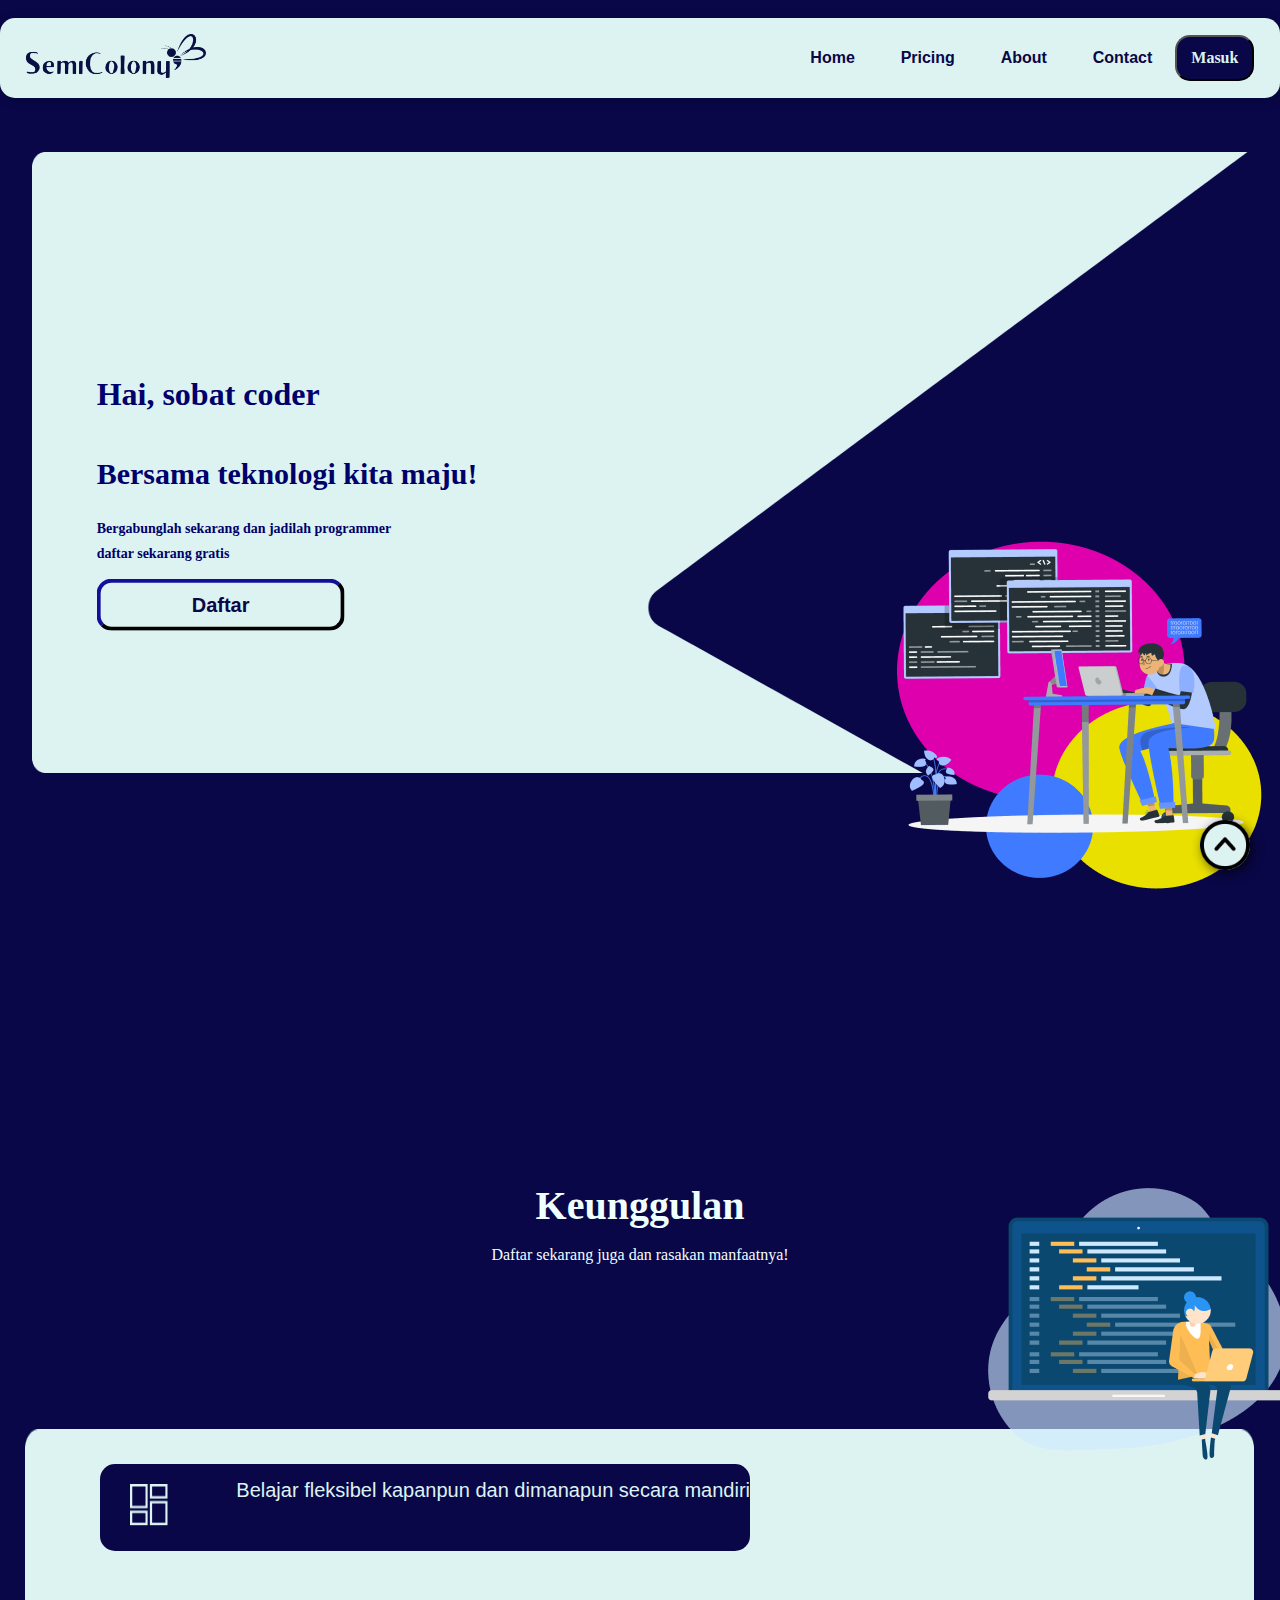
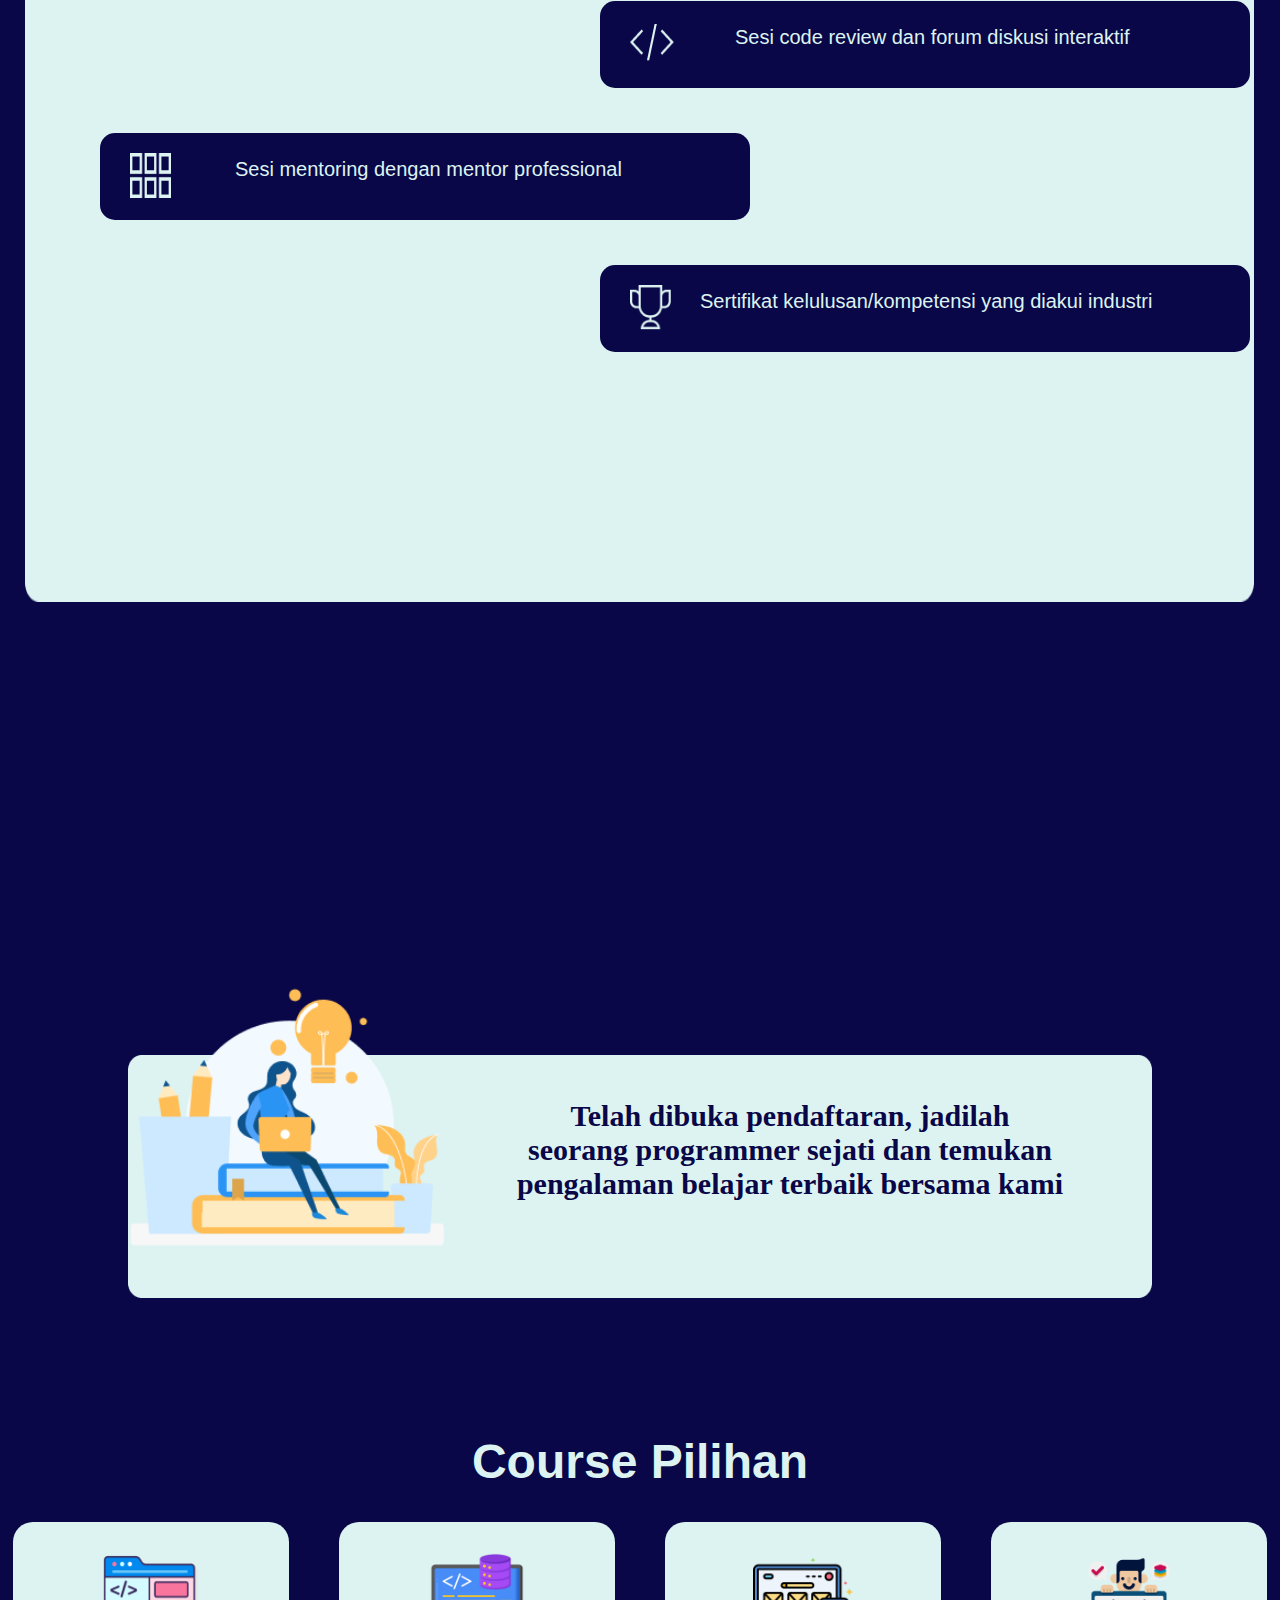
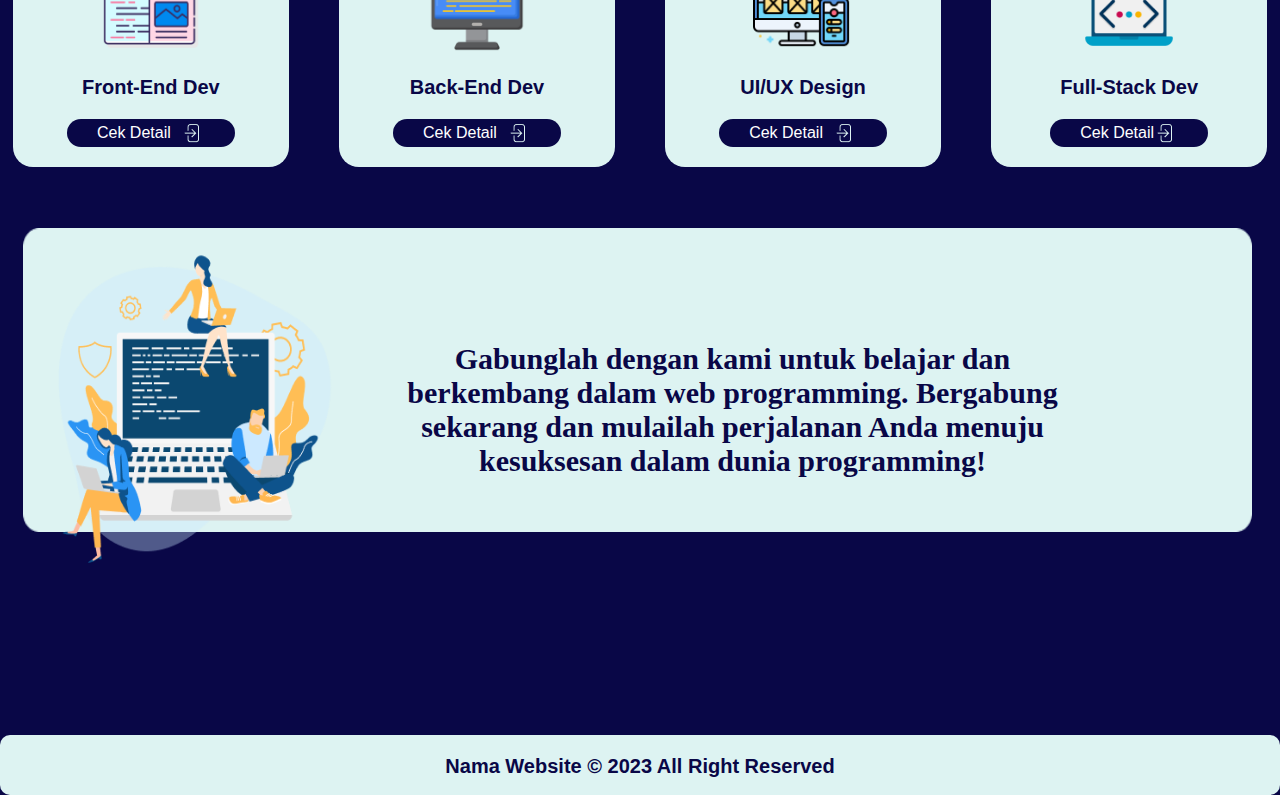
<file: index.html>
<!DOCTYPE html>
<html lang="id">
<head>
    <meta charset="UTF-8">
    <meta name="viewport" content="width=device-width, initial-scale=1.0">
    <title>Landing Page</title>
    <link rel="stylesheet" href="style.css">
</head>
<body>

<!-- Action Button -->
<a href="#logo" class="act-btn"><img class="icon-1" src="assets/icon/Arrow_Icon.png" alt="icon"></a>
<!-- End of Action Button -->

<!-- Navbar -->
<section id="content">
    <div class="navbar">
        <br>
        <nav>
            <div id="logo">
                <a href="index.html" class="logo"><img src="assets/logo/Logo_Website(Blue).png" alt="logo"></a>
            </div>
            <div class="navbar-right">
                <ul>
                    <li><a href="index.html">Home</a></li>
                    <li><a href="pricing.html">Pricing</a></li>
                    <li><a href="about.html">About</a></li>
                    <li><a href="contact.html">Contact</a></li>
                </ul>
            </div>
            <button class="btn-1"><a href="login.html">Masuk</a></button>
        </nav>
    </div>
    <!-- End of Navbar -->

    <!-- Content -->
    <div class="content">
            <p>Hai, sobat coder</p>
            <p>Bersama teknologi kita maju!</p>
            <p>Bergabunglah sekarang dan jadilah programmer</p>
            <p>daftar sekarang gratis</p>
            <button class="btn-2"><a href="register.html">Daftar</a></button>
    </div>
    <img class="object-1" src="assets/object/Subtract-Object.png" alt="object-1">
    <img class="pic-1" src="assets/vector/Vector-pic1.png" alt="picture-1">
</section>
    <!-- End Of Content -->

    <!-- Primacy -->
<section id="primacy">
    <div class="primacy">
        <div class="primacy-desc">
            <p>Keunggulan</p>
            <p>Daftar sekarang juga dan rasakan manfaatnya!</p>
            <img src="assets/vector/Vector-pic2.png" alt="picture-2">
        </div>
        <div class="column-1">
            <img src="assets/icon/Icon-1.png" alt="vector-1">
            <p>Belajar fleksibel kapanpun dan dimanapun secara mandiri</p>
        </div>
        <div class="column-2">
            <img src="assets/icon/Icon-2.png" alt="vector-2">
            <p>Sesi code review dan forum diskusi interaktif</p>
        </div>
        <div class="column-3">
            <img src="assets/icon/Icon-3.png" alt="vector-3">
            <p>Sesi mentoring dengan mentor professional</p>
        </div>
        <div class="column-4">
            <p>Sertifikat kelulusan/kompetensi yang diakui industri</p>
            <img src="assets/icon/Icon-4.png" alt="vector-4">
        </div>
    </div>
    <img class="object-2" src="assets/object/Rectangle1-Object.png" alt="object-2">
</section>
    <!-- End of Primacy -->

    <!-- Copywriting-1 -->
<section id="copywriting-1">
    <div class="copywriting-1">
        <div class="copywriting-desc-1">
            <img class="pic-2" src="assets/vector/Vector-pic3.png" alt="picture-3">
            <p>Telah dibuka pendaftaran, jadilah</p>
            <p>seorang programmer sejati dan temukan </p>
            <p>pengalaman belajar terbaik bersama kami</p>
            <img class="object-3" src="assets/object/Rectangle2-Object.png" alt="">
        </div>
    </div>    
</section>
    <!-- End of Copywriting-1 -->

    <!-- Course -->
    <section id="grid-lp">
        <h1>Course Pilihan</h1>
        <div class="grid-lp-container">
            <div class="grid-lp">
                <img class="pic-3" src="assets/vector/Vector-pic5.png" alt="picture-4">
                <h3>Front-End Dev</h3>
                <a href="details.html" class="btn-3">Cek Detail<img class="icon-2" src="assets/icon/icon-5.png" class="pic"></a>
            </div>
            <div class="grid-lp">
                <img class="pic-3" src="assets/vector/Vector-pic6.png" alt="picture-4">
                <h3>Back-End Dev</h3>
                <a href="details.html" class="btn-3">Cek Detail<img class="icon-2" src="assets/icon/icon-5.png" class="pic"></a>
            </div>
            <div class="grid-lp">
                <img class="pic-3" src="assets/vector/Vector-pic7.png" alt="picture-4">
                <h3>UI/UX Design</h3>
                <a href="details.html" class="btn-3">Cek Detail<img class="icon-2" src="assets/icon/icon-5.png" class="pic"></a>
            </div>
            <div class="grid-lp">
                <img class="pic-3" src="assets/vector/Vector-pic8.png" alt="picture-4">
                <h3>Full-Stack Dev</h3>
                <a href="details.html" class="btn-3">Cek Detail<img src="assets/icon/icon-5.png" class="ic"></a>
            </div>
    </section>
    <!-- End of Course -->

    <!-- Copywriting-2 -->
    <section>
            <div id="copywriting-2">
                <div class="copywriting-2">
                    <div class="copywriting-desc-2" >
                    <img class="pic-4" src="assets/vector/Vector-pic4.png" alt="picture-3">
                    <p>Gabunglah dengan kami untuk belajar dan</p>
                    <p>berkembang dalam web programming. Bergabung</p>
                    <p>sekarang dan mulailah perjalanan Anda menuju</p>
                    <p>kesuksesan dalam dunia programming!</p>
                    <img class="object-4" src="assets/object/Rectangle2-Object.png" alt="">
                    <br>
                    </div>
                </div>
            </div>
        </div>
    </section>
    <!-- End of Copywriting-2 -->

    <!-- Footer -->
    <section id="footer">
        <div class="footer">
            <p>Nama Website © 2023 All Right Reserved</p>
        </div>    
    </section>
    <!-- End of Footer -->

</body>
</html>
</file>
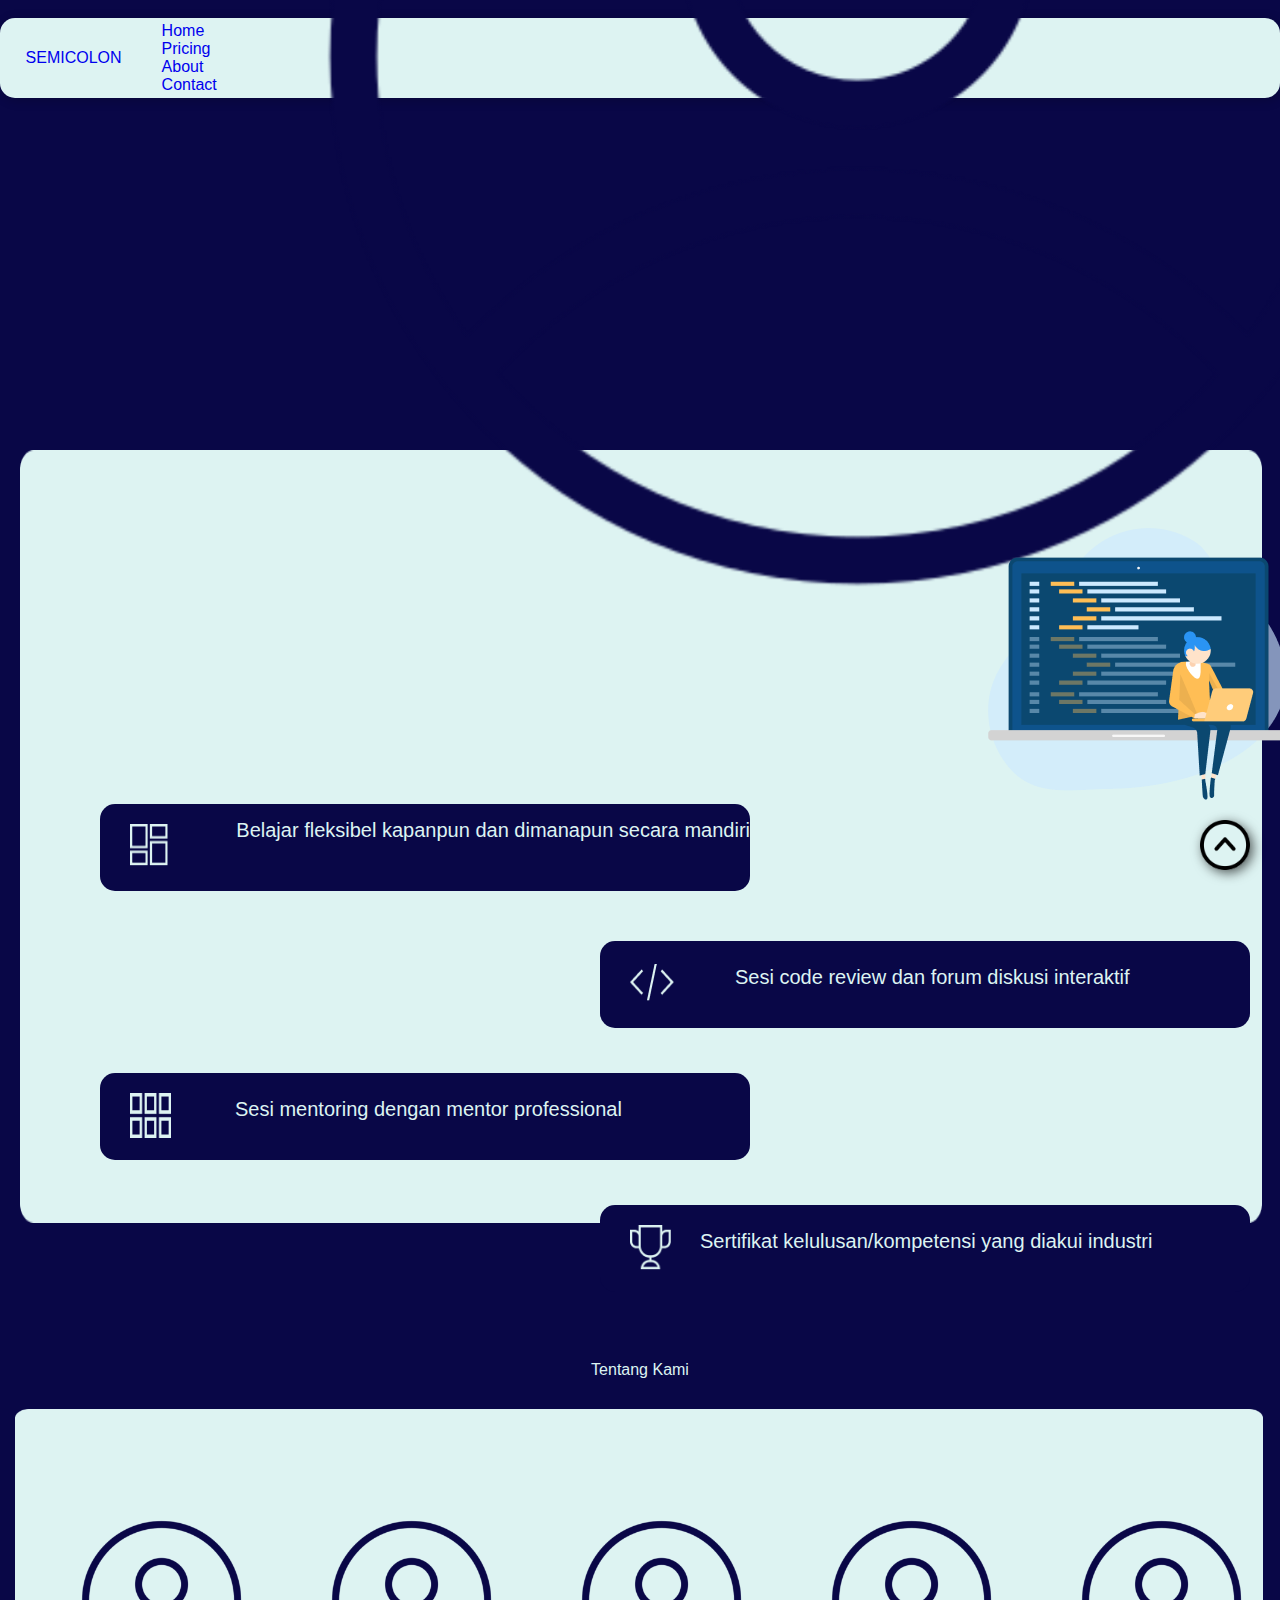
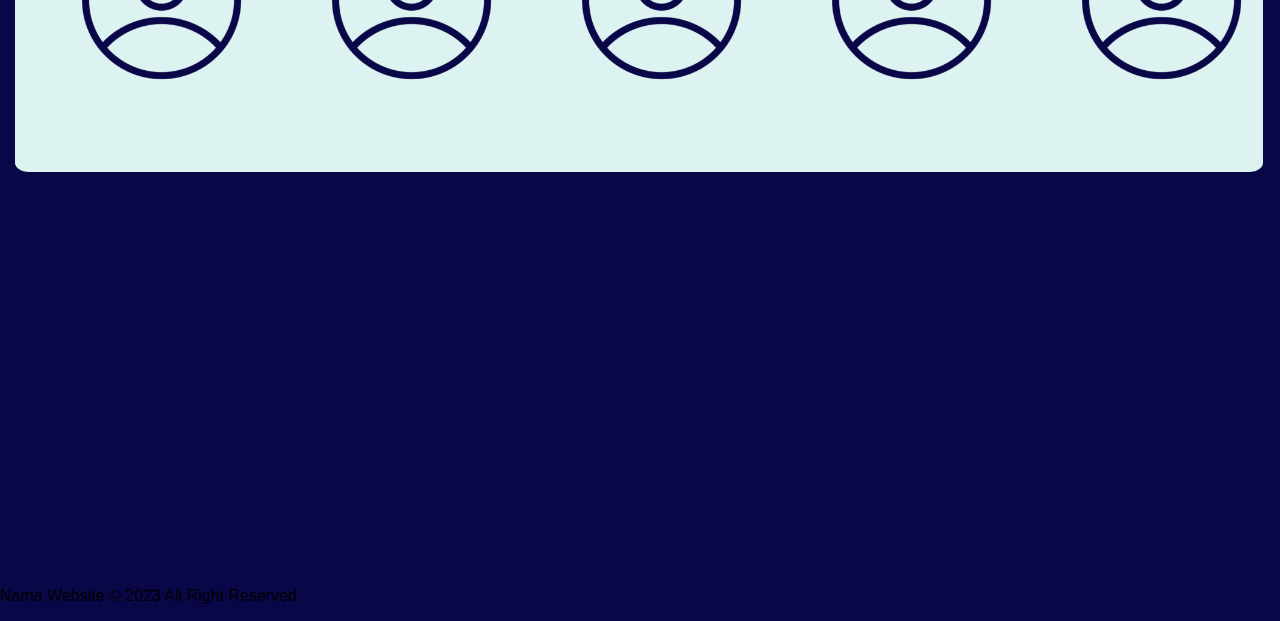
<file: about.html>
<!DOCTYPE html>
<html lang="id">
<head>
    <meta charset="UTF-8">
    <meta name="viewport" content="width=device-width, initial-scale=1.0">
    <title>About</title>
    <link rel="stylesheet" href="style.css">
</head>
<body>
<!-- Action Button -->
<a href="#content" class="act-btn">
   <img class="icon-1" src="assets/icon/Arrow_Icon.png" alt="icon">
  </a>
<!-- End of Action Button -->

<!-- Navbar -->
<section id="content">
    <div class="navbar">
        <br>
        <nav>
            <a href="home.html" class="logo">SEMICOLON</a>
            <ul class="ul-about">
                <li><a href="home.html">Home</a></li>
                <li><a href="pricing.html">Pricing</a></li>
                <li class="btn-about"><a href="about.html">About</a></li>
                <li><a href="contact.html">Contact</a></li>
            </ul>
            <a class="icon-5" href="profile.html"><img src="/assets/icon/profile.png" alt="profile"></a>
        </nav>
    </div>
</section>
    <!-- End of Navbar -->

     <!-- Primacy -->
<section id="primacy-about">
    <div class="primacy-about">
        <div class="primacy-desc-about">
            <p>Keunggulan</p>
            <p>Daftar sekarang juga dan rasakan manfaatnya!</p>
            <img src="assets/vector/Vector-pic2.png" alt="picture-2">
        </div>
        <div class="column1-about">
            <img src="assets/icon/Icon-1.png" alt="vector-1">
            <p>Belajar fleksibel kapanpun dan dimanapun secara mandiri</p>
        </div>
       <div class="column2-about">
            <img src="assets/icon/Icon-2.png" alt="vector-2">
            <p>Sesi code review dan forum diskusi interaktif</p>
        </div>
        <div class="column3-about">
            <img src="assets/icon/Icon-3.png" alt="vector-3">
            <p>Sesi mentoring dengan mentor professional</p>
        </div>
        <div class="column4-about">
            <p>Sertifikat kelulusan/kompetensi yang diakui industri</p>
            <img src="assets/icon/Icon-4.png" alt="vector-4">
        </div>
    </div>
    <img class="object2-about" src="assets/object/Rectangle1-Object.png" alt="object-2">
</section>
    <!-- End of Primacy -->
    <!-- About -->
<section id="about">
    <div class="about">
        <div class="about-desc">
            <p>Tentang Kami</p>
        <img class="object2-about1" src="assets/object/Rectangle1-Object.png" alt="object-2">
        <ul>
            <li><img src="/assets/icon/profile.png" alt="" style="width: 192.71px; height: 192.71px; position: absolute; margin-top: -30px ;"></li>
            <li><img src="/assets/icon/profile.png" alt="" style="width: 192.71px; height: 192.71px; position: absolute; margin-top: -30px ;"></li>
            <li><img src="/assets/icon/profile.png" alt="" style="width: 192.71px; height: 192.71px; position: absolute; margin-top: -30px ;"></li>
            <li><img src="/assets/icon/profile.png" alt="" style="width: 192.71px; height: 192.71px; position: absolute; margin-top: -30px ;"></li>
            <li><img src="/assets/icon/profile.png" alt="" style="width: 192.71px; height: 192.71px; position: absolute; margin-top: -30px ;"></li>
        </ul>
        </div>
    </div>
</section>
<!-- End of About -->
 <!-- Footer -->
 <section id="footer-about">
    <div class="footer-about">
        <p>Nama Website © 2023 All Right Reserved</p>
    </div>    
</section>
<!-- End of Footer -->
</body>
</html>
</file>
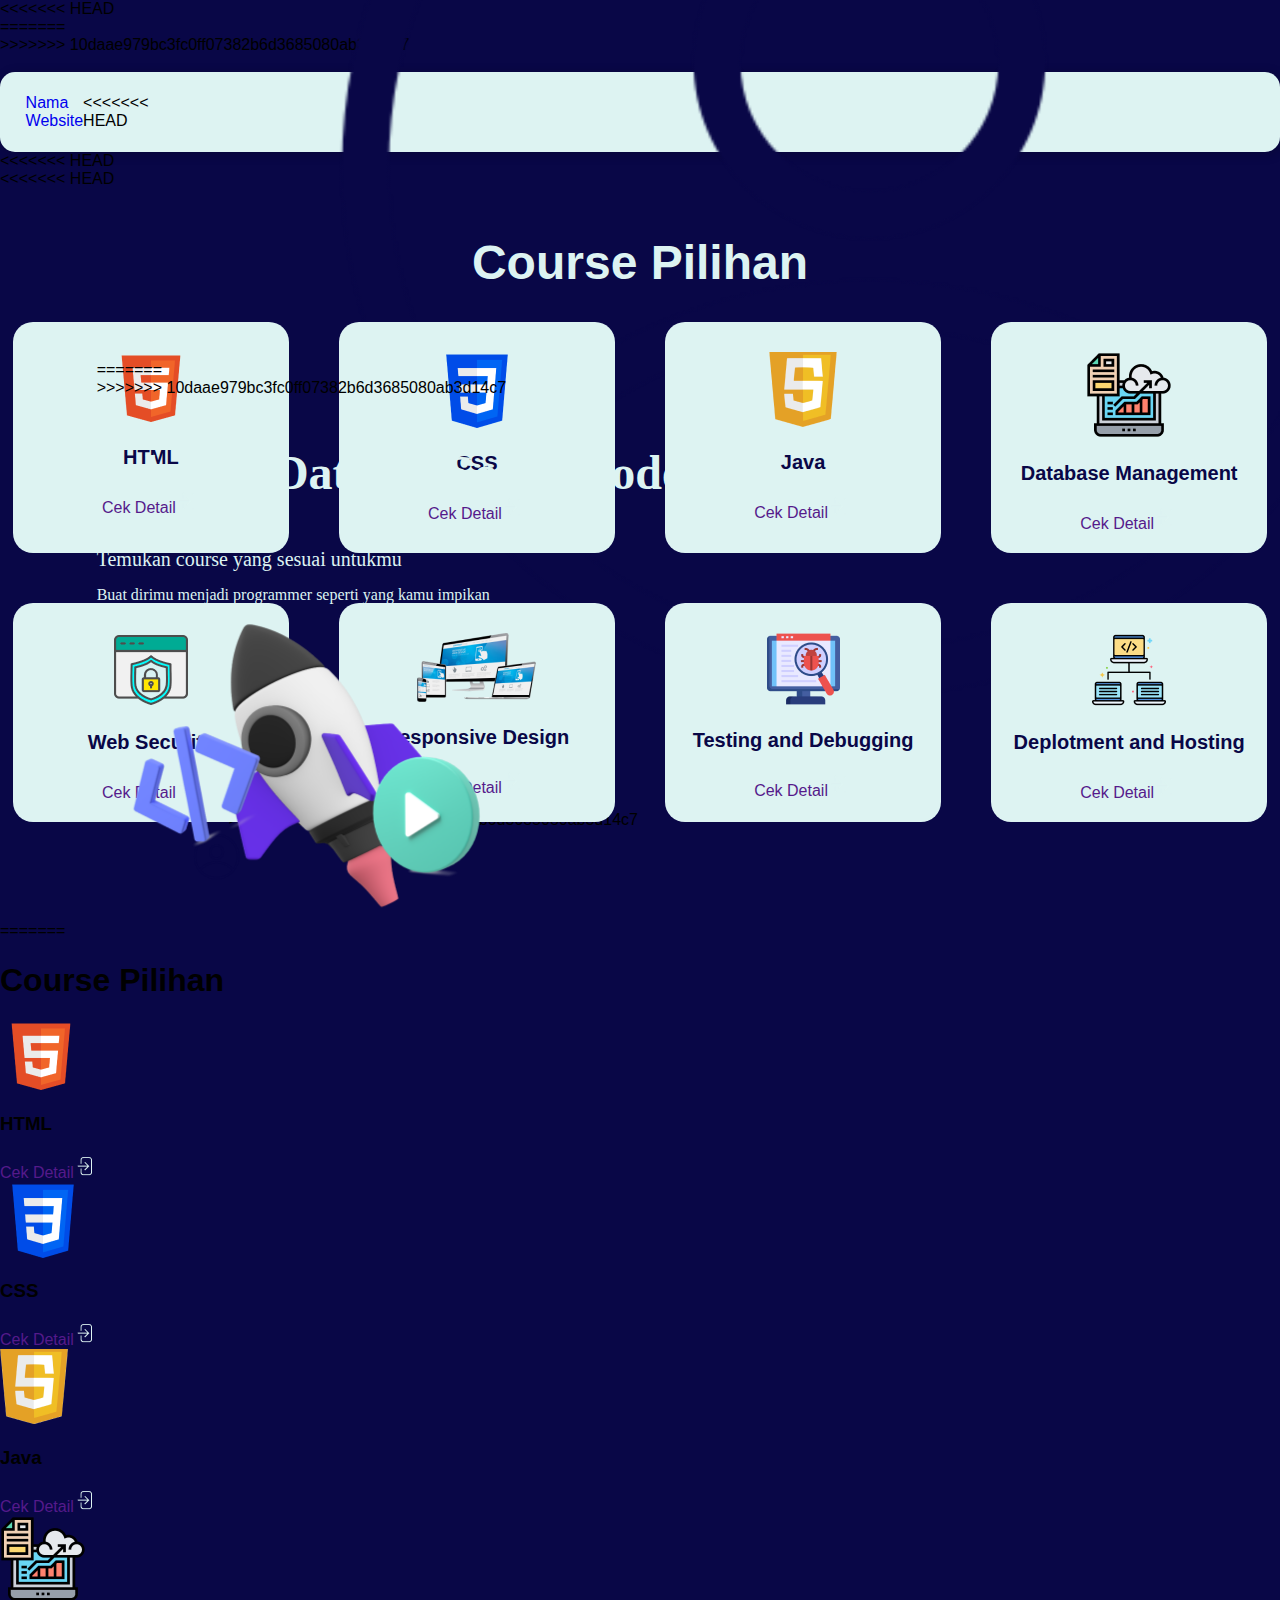
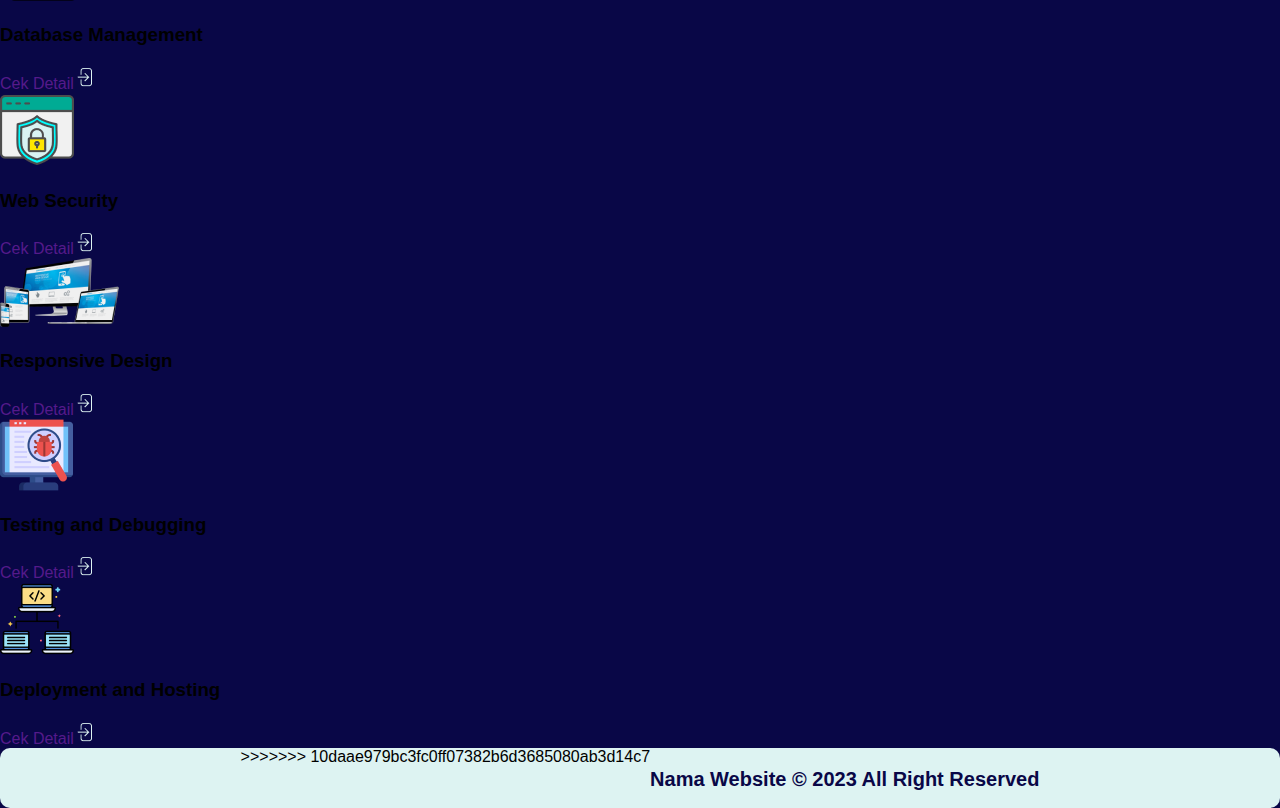
<file: beranda.html>
<!DOCTYPE html>
<html lang="en">
<head>
    <meta charset="UTF-8">
    <meta name="viewport" content="width=device-width, initial-scale=1.0">
    <title>Beranda</title>
    <link rel="stylesheet" href="style.css">
</head>
<body>
<!--Navbar-->
<<<<<<< HEAD
    <section id="content-home">
=======
    <section id="header">
>>>>>>> 10daae979bc3fc0ff07382b6d3685080ab3d14c7
        <div class="navbar">
            <br>
            <nav>
                <a href="beranda.html" class="logo">Nama Website</a>
<<<<<<< HEAD
                <ul class="ul-home">
                    <li class="btn-home"><a href="beranda.html">Home</a></li>
                    <li><a href="#">Pricing</a></li>
                    <li><a href="#">About</a></li>
                    <li><a href="#">Contact</a></li>
=======
                <ul>
                    <li class="btn-1"><a href="beranda.html">Beranda</a></li>
                    <li><a href="harga.html">Harga</a></li>
                    <li><a href="#">Tentang</a></li>
                    <li><a href="#">Kontak</a></li>
                    <li><a href="#"><img src="/assets/icon/profile.png" alt="profile"></a></li>
>>>>>>> 10daae979bc3fc0ff07382b6d3685080ab3d14c7
                </ul>
                <a class="icon-3" href="login.html"><img src="/assets/icon/profile.png" alt="profile"></a>
            </nav>
        </div>
<<<<<<< HEAD
        <div class="content-home">
=======
<!--End of Navbar-->
<!--Header-->
        <div class="header">
>>>>>>> 10daae979bc3fc0ff07382b6d3685080ab3d14c7
            <p>Selamat Datang, Sobat Coder</p>
            <p>Temukan course yang sesuai untukmu</p>
            <p>Buat dirimu menjadi programmer seperti yang kamu impikan</p>
        </div>
        <img class="pic5" src="/assets/vector/Vector-pic9.png" alt="picture">
    </section>
<<<<<<< HEAD
    <section id="grid-home">
        <h1>Course Pilihan</h1>
        <div class="grid-home-container">
            <div class="grid-home">
                <img src="/assets/logo/html.png" alt="HTML">
                <h3>HTML</h3>
                <a href="" class="btn-2">Cek Detail<img src="/assets/icon/icon-5.png" class="pic"></a>
            </div>
            <div class="grid-home">
                <img src="/assets/logo/css.png" alt="CSS">
                <h3>CSS</h3>
                <a href="" class="btn-2">Cek Detail<img src="/assets/icon/icon-5.png" class="pic"></a>
            </div>
            <div class="grid-home">
                <img src="/assets/logo/java.png" alt="Java">
                <h3>Java</h3>
                <a href="" class="btn-2">Cek Detail<img src="/assets/icon/icon-5.png" class="pic"></a>
            </div>
            <div class="grid-home">
                <img src="/assets/logo/database_management.png" alt="Database Managemet">
                <h3>Database Management</h3>
                <a href="" class="btn-2">Cek Detail<img src="/assets/icon/icon-5.png" class="pic"></a>
            </div>
            <div class="grid-home">
                <img src="/assets/logo/web_security.png" alt="Web Security">
                <h3>Web Security</h3>
                <a href="" class="btn-2">Cek Detail<img src="/assets/icon/icon-5.png" class="pic"></a>
            </div>
            <div class="grid-home">
                <img src="/assets/logo/responsive_design.png" alt="Responsive Design">
                <h3>Responsive Design</h3>
                <a href="" class="btn-2">Cek Detail<img src="/assets/icon/icon-5.png" class="pic"></a>
            </div>
            <div class="grid-home">
                <img src="/assets/logo/testing_and_debugging.png" alt="Testing and Debugging">
                <h3>Testing and Debugging</h3>
                <a href="" class="btn-2">Cek Detail<img src="/assets/icon/icon-5.png" class="pic"></a>
            </div>
            <div class="grid-home">
                <img src="/assets/logo/deployment_and_hosting.png" alt="Deployment and Hosting">
                <h3>Deplotment and Hosting</h3>
                <a href="" class="btn-2">Cek Detail<img src="/assets/icon/icon-5.png" class="pic"></a>
            </div>
        </div>
    </section>
    <section id="footer-home">
        <div class="footer-home">
=======
<!--End of Header-->
<!--Content-->
    <section id="grid">
        <h1>Course Pilihan</h1>
        <div class="grid-container">
            <div class="grid">
                <div class="grid-1">
                    <img src="/assets/logo/html.png" alt="HTML">
                </div>
                <div class="grid-2">
                    <h3>HTML</h3>
                </div>
                <div class="grid-3">
                    <a href="" class="btn-2">Cek Detail<img src="/assets/icon/icon-5.png" class="pic"></a>
                </div>
            </div>
            <div class="grid">
                <div class="grid-1">
                    <img src="/assets/logo/css.png" alt="CSS">
                </div>
                <div class="grid-2">
                    <h3>CSS</h3>
                </div>
                <div class="grid-3">
                    <a href="" class="btn-2">Cek Detail<img src="/assets/icon/icon-5.png" class="pic"></a>
                </div>
            </div>
            <div class="grid">
                <div class="grid-1">
                    <img src="/assets/logo/java.png" alt="Java">
                </div>
                <div class="grid-2">
                    <h3>Java</h3>
                </div>
                <div class="grid-3">
                    <a href="" class="btn-2">Cek Detail<img src="/assets/icon/icon-5.png" class="pic"></a>
                </div>
            </div>
            <div class="grid">
                <div class="grid-1">
                    <img src="/assets/logo/database_management.png" alt="Database Management">
                </div>
                <div class="grid-2">
                    <h3>Database Management</h3>
                </div>
                <div class="grid-3">
                    <a href="" class="btn-2">Cek Detail<img src="/assets/icon/icon-5.png" class="pic"></a>
                </div>
            </div>
            <div class="grid">
                <div class="grid-1">
                    <img src="/assets/logo/web_security.png" alt="Web Security">
                </div>
                <div class="grid-2">
                    <h3>Web Security</h3>
                </div>
                <div class="grid-3">
                    <a href="" class="btn-2">Cek Detail<img src="/assets/icon/icon-5.png" class="pic"></a>
                </div>
            </div>
            <div class="grid">
                <div class="grid-1">
                    <img src="/assets/logo/responsive_design.png" alt="Responsive Design">
                </div>
                <div class="grid-2">
                    <h3>Responsive Design</h3>
                </div>
                <div class="grid-3">
                    <a href="" class="btn-2">Cek Detail<img src="/assets/icon/icon-5.png" class="pic"></a>
                </div>
            </div>
            <div class="grid">
                <div class="grid-1">
                    <img src="/assets/logo/testing_and_debugging.png" alt="Testing and Debugging">
                </div>
                <div class="grid-2">
                    <h3>Testing and Debugging</h3>
                </div>
                <div class="grid-3">
                    <a href="" class="btn-2">Cek Detail<img src="/assets/icon/icon-5.png" class="pic"></a>
                </div>
            </div>
            <div class="grid">
                <div class="grid-1">
                    <img src="/assets/logo/deployment_and_hosting.png" alt="Deployment and Hosting">
                </div>
                <div class="grid-2">
                    <h3>Deployment and Hosting</h3>
                </div>
                <div class="grid-3">
                    <a href="" class="btn-2">Cek Detail<img src="/assets/icon/icon-5.png" class="pic"></a>
                </div>
            </div>
        </div>
    </section>
<!--End of Content-->
<!--Footer-->
    <section id="footer">
        <div class="footer">
>>>>>>> 10daae979bc3fc0ff07382b6d3685080ab3d14c7
            <p>Nama Website © 2023 All Right Reserved</p>
        </div>    
    </section>
<!--End of Footer-->
</body>
</html>
</file>
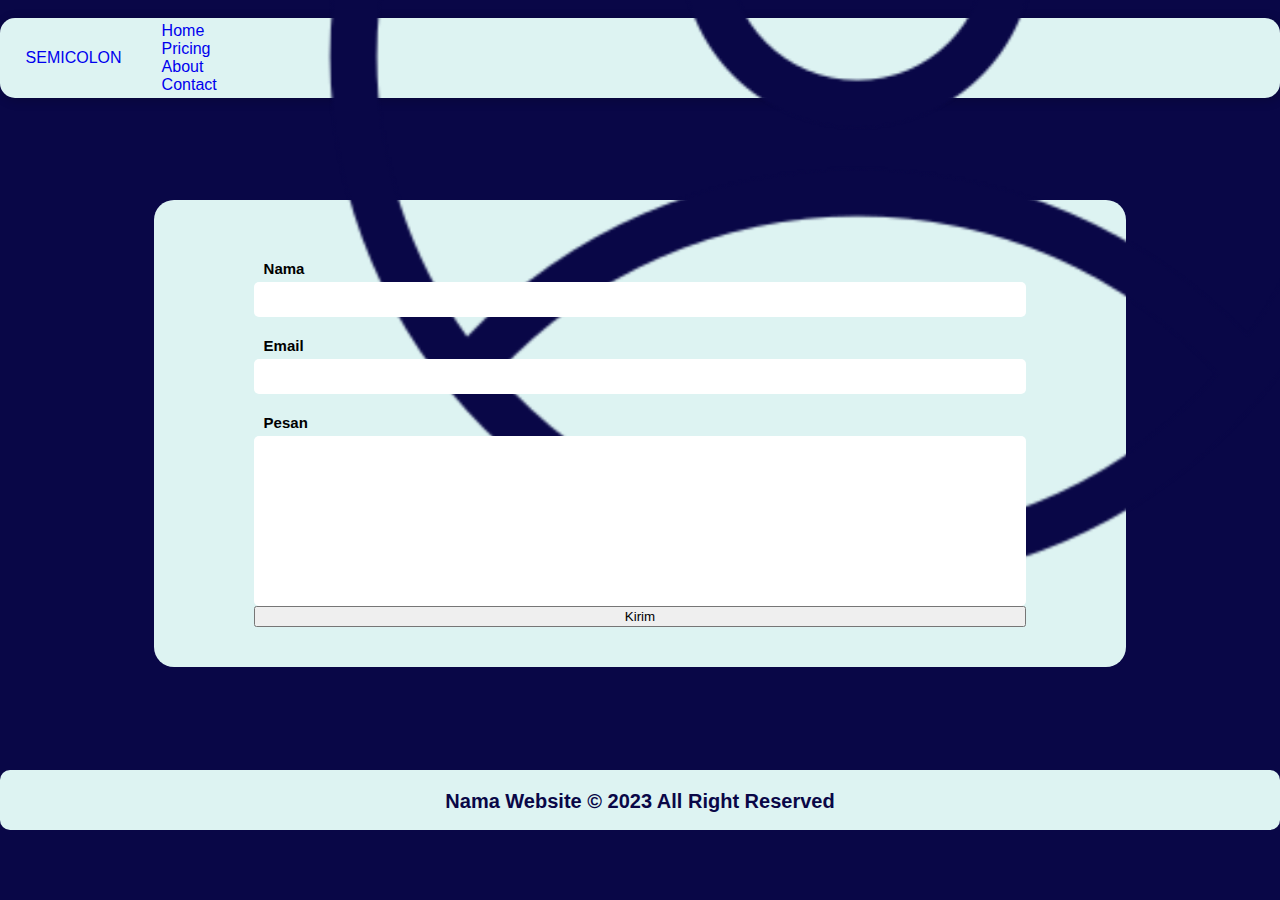
<file: contact.html>
<!DOCTYPE html>
<html lang="id">
<head>
    <meta charset="UTF-8">
    <meta name="viewport" content="width=device-width, initial-scale=1.0">
    <title>Contact</title>
    <link rel="stylesheet" href="style.css">
</head>
<body>
<!--Navbar-->
    <section id="header">
        <div class="navbar">
            <br>
            <nav>
                <a href="home.html" class="logo">SEMICOLON</a>
                <ul class="ul-contact">
                    <li><a href="home.html">Home</a></li>
                    <li><a href="pricing.html">Pricing</a></li>
                    <li><a href="about.html">About</a></li>
                    <li class="btn-contact"><a href="contact.html">Contact</a></li>
                    
                </ul>
                <a class="icon-6" href="profile.html"><img src="/assets/icon/profile.png" alt="profile"></a>
            </nav>
        </div>
<!--End of Navbar-->
<!--Content-->
    <section id="content-contact">
        <div class="content-contact">
            <form>
                <div class="form-group">
                    <label for="nama">Nama</label>
                    <input type="text" name="nama" id="nama">
                </div>
                <div class="form-group">
                    <label for="email">Email</label>
                    <input type="text" name="email" id="email">
                </div>
                <div class="form-group">
                    <label for="nama">Pesan</label>
                    <textarea name="pesan" id="pesan" cols="30" rows="10"></textarea>
                </div>
                <div class="form-group">
                    <button type="submit" class="submit">Kirim</button>
                </div>
            </form>
        </div>
    </section>
<!--End of Content-->
<!--Footer-->
    <section id="footer-contact">
        <div class="footer-contact">
            <p>Nama Website © 2023 All Right Reserved</p>
        </div>    
    </section>
<!--End of Footer-->
</body>
</html>
</file>
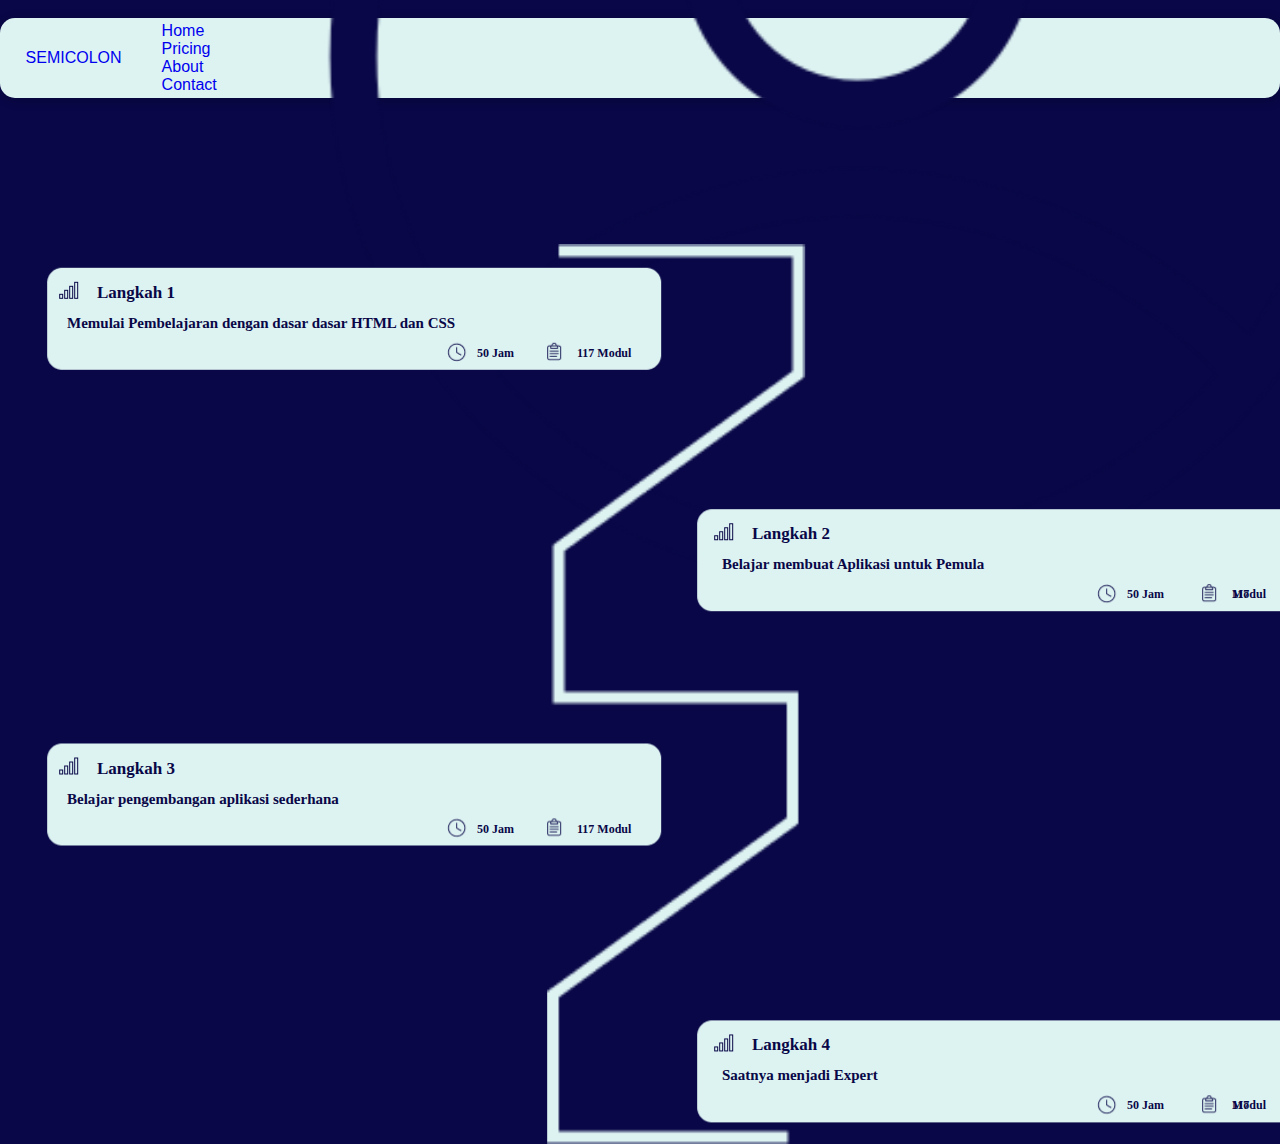
<file: details.html>
<!DOCTYPE html>
<html lang="id">
<head>
    <meta charset="UTF-8">
    <meta name="viewport" content="width=device-width, initial-scale=1.0">
    <title>Details</title>
    <link rel="stylesheet" href="style.css">
</head>
<body>
    <!-- Navbar -->
    <section id="content-detail">
        <div class="navbar">
            <br>
            <nav>
                <a href="home.html" class="logo">SEMICOLON</a>
                <ul class="ul-detail">
                    <li class="btn-detail"><a href="home.html">Home</a></li>
                    <li><a href="pricing.html">Pricing</a></li>
                    <li><a href="about.html">About</a></li>
                    <li><a href="contact.html">Contact</a></li>
                </ul>
                <a class="icon-7" href="profile.html"><img src="/assets/icon/profile.png" alt="profile"></a>
            </nav>
        </div>
    <!-- End of Navbar -->
   
    <!-- Content -->
    <div class="content-detail">
        <img style="position: absolute; z-index: 1; width: 19; height: 17; margin-top: 90px; margin-left: 10px;" src="assets/icon/icon-6.png" alt="icon">
        <img style="position: absolute; z-index: -1; margin-top: 80px;" src="assets/object/Rectangle3-Object.png" alt="object">
        <p style="font-family: 'Poppins'; font-size: 17px; color: #090747; margin-left: 50px; margin-top: 105px; font-weight: bold;">Langkah 1</p>
        <p style="font-family:'Poppins'; font-size: 15px; color:#090747; margin-top: 30px; margin-left: 20px; font-weight: bold;">Memulai Pembelajaran dengan dasar dasar HTML dan CSS</p>
        <img style="position: absolute; z-index: 1; margin-left: 400px; margin-top: -5px;" src="assets/icon/icon-7.png" alt="icon">
        <img style="position: absolute; z-index: 1; margin-left: 500px; margin-top: -5px;" src="assets/icon/icon-8.png" alt="icon">
        <p style="font-family: 'Poppins'; font-size: 12px; font-weight: bold; color:#090747; margin-top: 30px; margin-left: 430px;">50 Jam</p>
        <p style="font-family:'Poppins'; font-size: 12px; font-weight: bold; color:#090747; margin-top: -25px; margin-left: 530px;">117 Modul</p>
    </div>

    <div class="content-detail">
        <img style="position: absolute; z-index: 1; width: 19; height: 17; margin-top: 260px; margin-left: 665px;" src="assets/icon/icon-6.png" alt="icon">
        <img style="position: absolute; z-index: -1; margin-top: 250px; margin-left: 650px;" src="assets/object/Rectangle3-Object.png" alt="object">
        <p style="font-family: 'Poppins'; font-size: 17px; color: #090747; margin-left: 705px; margin-top: 275px; font-weight: bold;">Langkah 2</p>
        <p style="font-family:'Poppins'; font-size: 15px; color:#090747; margin-top: 30px; margin-left: 675px; font-weight: bold;">Belajar membuat Aplikasi untuk Pemula</p>
        <img style="position: absolute; z-index: 1; margin-left: 1050px; margin-top: -5px;" src="assets/icon/icon-7.png" alt="icon">
        <img style="position: absolute; z-index: 1; margin-left: 1155px; margin-top: -5px;" src="assets/icon/icon-8.png" alt="icon">
        <p style="font-family: 'Poppins'; font-size: 12px; font-weight: bold; color:#090747; margin-top: 30px; margin-left: 1080px;">50 Jam</p>
        <p style="font-family:'Poppins'; font-size: 12px; font-weight: bold; color:#090747; margin-top: -25px; margin-left: 1185px; margin-right: -90px;">117 Modul</p>
    </div>
    
    <div class="content-detail">
        <img style="position: absolute; z-index: 1; width: 19; height: 17; margin-top: 425px; margin-left: 10px;" src="assets/icon/icon-6.png" alt="icon">
        <img style="position: absolute; z-index: -1; margin-top: 415px;" src="assets/object/Rectangle3-Object.png" alt="object">
        <p style="font-family: 'Poppins'; font-size: 17px; color: #090747; margin-left: 50px; margin-top: 440px; font-weight: bold;">Langkah 3</p>
        <p style="font-family:'Poppins'; font-size: 15px; color:#090747; margin-top: 30px; margin-left: 20px; font-weight: bold;">Belajar pengembangan aplikasi sederhana</p>
        <img style="position: absolute; z-index: 1; margin-left: 400px; margin-top: -5px;" src="assets/icon/icon-7.png" alt="icon">
        <img style="position: absolute; z-index: 1; margin-left: 500px; margin-top: -5px;" src="assets/icon/icon-8.png" alt="icon">
        <p style="font-family: 'Poppins'; font-size: 12px; font-weight: bold; color:#090747; margin-top: 30px; margin-left: 430px;">50 Jam</p>
        <p style="font-family:'Poppins'; font-size: 12px; font-weight: bold; color:#090747; margin-top: -25px; margin-left: 530px;">117 Modul</p>
    </div>

    <div class="content-detail">
        <img style="position: absolute; z-index: 1; width: 19; height: 17; margin-top: 620px; margin-left: 665px;" src="assets/icon/icon-6.png" alt="icon">
        <img style="position: absolute; z-index: -1; margin-top: 610px; margin-left: 650px;" src="assets/object/Rectangle3-Object.png" alt="object">
        <p style="font-family: 'Poppins'; font-size: 17px; color: #090747; margin-left: 705px; margin-top: 635px; font-weight: bold;">Langkah 4</p>
        <p style="font-family:'Poppins'; font-size: 15px; color:#090747; margin-top: 30px; margin-left: 675px; font-weight: bold;">Saatnya menjadi Expert </p>
        <img style="position: absolute; z-index: 1; margin-left: 1050px; margin-top: -5px;" src="assets/icon/icon-7.png" alt="icon">
        <img style="position: absolute; z-index: 1; margin-left: 1155px; margin-top: -5px;" src="assets/icon/icon-8.png" alt="icon">
        <p style="font-family: 'Poppins'; font-size: 12px; font-weight: bold; color:#090747; margin-top: 30px; margin-left: 1080px;">50 Jam</p>
        <p style="font-family:'Poppins'; font-size: 12px; font-weight: bold; color:#090747; margin-top: -25px; margin-left: 1185px; margin-right: -90px;">117 Modul</p>
    </div>

    <div class="content-detail">
        <img style="position: absolute; height: 900px; margin-left: 500px; margin-top: 136px;" src="assets/object/Line-Object.png" alt="object">
    </div>
    </section>
</body>
</html>
</file>
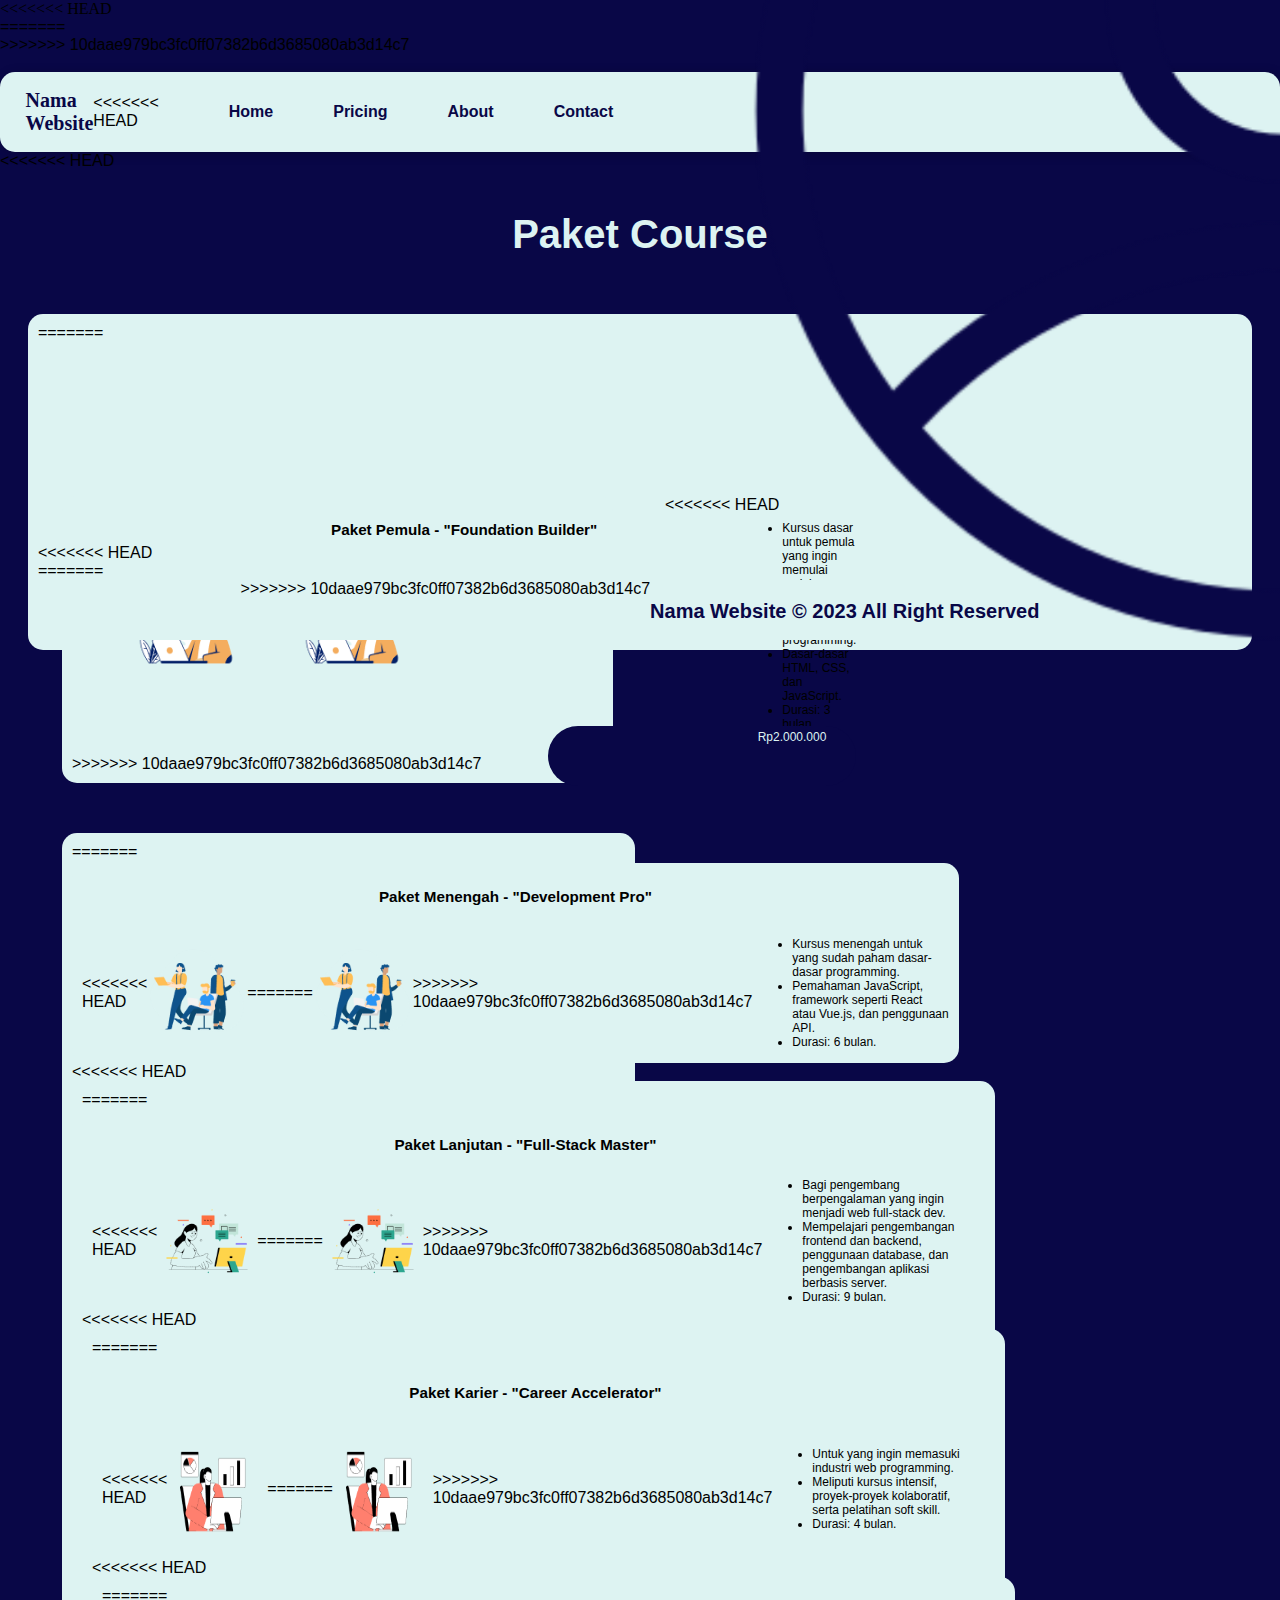
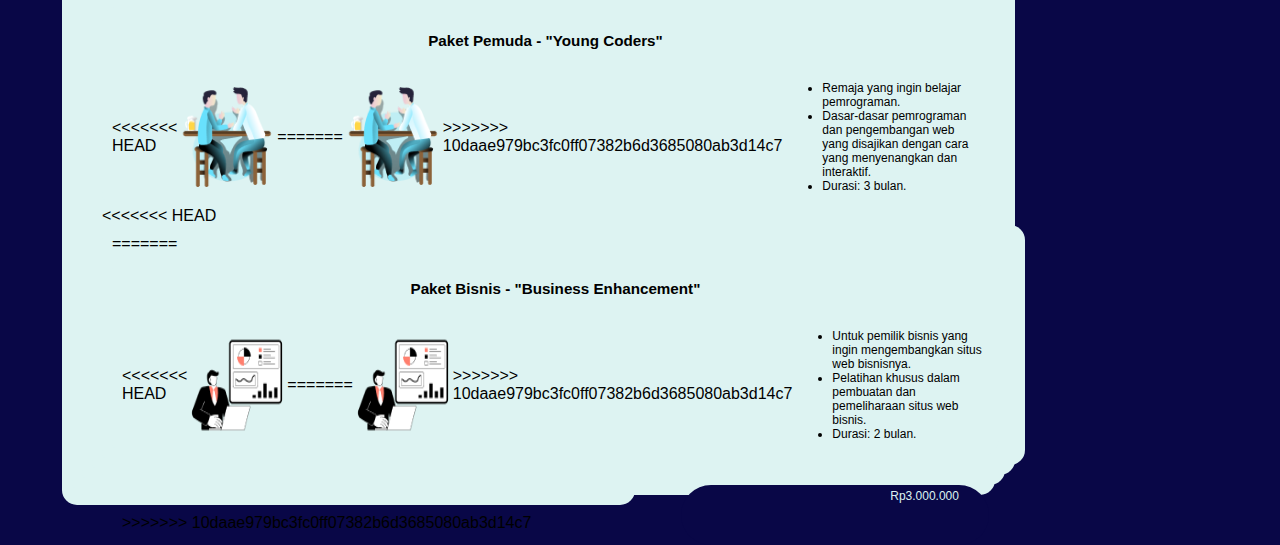
<file: Harga.html>
<!DOCTYPE html>
<html lang="en">
<head>
    <meta charset="UTF-8">
    <meta name="viewport" content="width=device-width, initial-scale=1.0">
    <title>Harga</title>
<<<<<<< HEAD
    <link rel="stylesheet" href="style.css">
</head>
<body>
<!--Navbar-->
    <section id="content-pricing">
=======
    <link rel="stylesheet" href="harga.css">
</head>
<body>
<!--Navbar-->
    <section id="navbar">
>>>>>>> 10daae979bc3fc0ff07382b6d3685080ab3d14c7
        <div class="navbar">
            <br>
            <nav>
                <a href="beranda.html" class="logo">Nama Website</a>
<<<<<<< HEAD
                <ul class="ul-pricing">
                    <li><a href="beranda.html">Home</a></li>
                    <li class="btn-pricing"><a href="#">Pricing</a></li>
                    <li><a href="#">About</a></li>
                    <li><a href="#">Contact</a></li>
                </ul>
                <a class="icon-4" href="login.html"><img src="/assets/icon/profile.png" alt="profile"></a>
=======
                <ul>
                    <li><a href="beranda.html">Beranda</a></li>
                    <li class="btn-1"><a href="beranda.html">Harga</a></li>
                    <li><a href="#">Tentang</a></li>
                    <li><a href="#">Kontak</a></li>
                    <li><a href="#"><img src="/assets/icon/profile.png" alt="profile"></a></li>
                </ul>
>>>>>>> 10daae979bc3fc0ff07382b6d3685080ab3d14c7
            </nav>
        </div>
    </section>
<!--End of Navbar-->
<<<<<<< HEAD

<!--Grid-->
    <section id="grid-pricing">
        <h1>Paket Course</h1>
        <div class="grid-pricing-container">
            <div class="grid-pricing">
=======
<!--Contect-->
    <section id="grid">
        <h1>Paket Course</h1>
        <div class="grid-container">
            <div class="grid">
>>>>>>> 10daae979bc3fc0ff07382b6d3685080ab3d14c7
                <div class="grid-1">
                    <h3>Paket Pemula - "Foundation Builder"</h3>
                </div>
                <div class="grid-2">
<<<<<<< HEAD
                    <img src="/assets/vector/Vector-pic10.png" alt="Paket Pemula">
=======
                    <img src="/assets/vector/Vektor-pic10.png" alt="Paket Pemula">
>>>>>>> 10daae979bc3fc0ff07382b6d3685080ab3d14c7
                    <ul>
                        <li>Kursus dasar untuk pemula yang ingin memulai perjalanan mereka dalam dunia web programming.</li>
                        <li>Dasar-dasar HTML, CSS, dan JavaScript.</li>
                        <li>Durasi: 3 bulan.</li>
                    </ul>
                </div>
                <div class="grid-3">
                    <a href="" class="btn-2">Rp2.000.000</a>
                </div>
            </div>
<<<<<<< HEAD

            <div class="grid-pricing">
=======
            <div class="grid">
>>>>>>> 10daae979bc3fc0ff07382b6d3685080ab3d14c7
                <div class="grid-1">
                    <h3>Paket Menengah - "Development Pro"</h3>
                </div>
                <div class="grid-2">
<<<<<<< HEAD
                    <img src="/assets/vector/Vector-pic11.png" alt="Paket Menengah">
=======
                    <img src="/assets/vector/Vektor-pic11.png" alt="Paket Menengah">
>>>>>>> 10daae979bc3fc0ff07382b6d3685080ab3d14c7
                    <ul>
                        <li>Kursus menengah untuk yang sudah paham dasar-dasar programming.</li>
                        <li>Pemahaman JavaScript, framework seperti React atau Vue.js, dan penggunaan API.</li>
                        <li>Durasi: 6 bulan.</li>
                    </ul>
                </div>
                <div class="grid-3">
                    <a href="" class="btn-2">Rp4.000.000</a>
                </div>
            </div>
<<<<<<< HEAD

            <div class="grid-pricing">
=======
            <div class="grid">
>>>>>>> 10daae979bc3fc0ff07382b6d3685080ab3d14c7
                <div class="grid-1">
                    <h3>Paket Lanjutan - "Full-Stack Master"</h3>
                </div>
                <div class="grid-2">
<<<<<<< HEAD
                    <img src="/assets/vector/Vector-pic12.png" alt="Paket lanjutan">
=======
                    <img src="/assets/vector/Vektor-pic12.png" alt="Paket lanjutan">
>>>>>>> 10daae979bc3fc0ff07382b6d3685080ab3d14c7
                    <ul>
                        <li>Bagi pengembang berpengalaman yang ingin menjadi web full-stack dev.</li>
                        <li>Mempelajari pengembangan frontend dan backend, penggunaan database, dan pengembangan aplikasi berbasis server.</li>
                        <li>Durasi: 9 bulan.</li>
                    </ul>
                </div>
                <div class="grid-3">
                    <a href="" class="btn-2">Rp6.000.000</a>
                </div>
            </div>
<<<<<<< HEAD

            <div class="grid-pricing">
=======
            <div class="grid">
>>>>>>> 10daae979bc3fc0ff07382b6d3685080ab3d14c7
                <div class="grid-1">
                    <h3>Paket Karier - "Career Accelerator"</h3>
                </div>
                <div class="grid-2">
<<<<<<< HEAD
                    <img src="/assets/vector/Vector-pic13.png" alt="Paket Karier">
=======
                    <img src="/assets/vector/Vektor-pic13.png" alt="Paket Karier">
>>>>>>> 10daae979bc3fc0ff07382b6d3685080ab3d14c7
                    <ul>
                        <li>Untuk yang ingin memasuki industri web programming.</li>
                        <li>Meliputi kursus intensif, proyek-proyek kolaboratif, serta pelatihan soft skill.</li>
                        <li>Durasi: 4 bulan.</li>
                    </ul>
                </div>
                <div class="grid-3">
                    <a href="" class="btn-2">Rp5.000.000</a>
                </div>
            </div>
<<<<<<< HEAD

            <div class="grid-pricing">
=======
            <div class="grid">
>>>>>>> 10daae979bc3fc0ff07382b6d3685080ab3d14c7
                <div class="grid-1">
                    <h3>Paket Pemuda - "Young Coders"</h3>
                </div>
                <div class="grid-2">
<<<<<<< HEAD
                    <img src="/assets/vector/Vector-pic14.png" alt="Paket Pemuda">
=======
                    <img src="/assets/vector/Vektor-pic14.png" alt="Paket Pemuda">
>>>>>>> 10daae979bc3fc0ff07382b6d3685080ab3d14c7
                    <ul>
                        <li>Remaja yang ingin belajar pemrograman.</li>
                        <li>Dasar-dasar pemrograman dan pengembangan web yang disajikan dengan cara yang menyenangkan dan interaktif.</li>
                        <li>Durasi: 3 bulan.</li>
                    </ul>
                </div>
                <div class="grid-3">
                    <a href="" class="btn-2">Rp1.500.000</a>
                </div>
            </div>
<<<<<<< HEAD

            <div class="grid-pricing">
=======
            <div class="grid">
>>>>>>> 10daae979bc3fc0ff07382b6d3685080ab3d14c7
                <div class="grid-1">
                    <h3>Paket Bisnis - "Business Enhancement"</h3>
                </div>
                <div class="grid-2">
<<<<<<< HEAD
                    <img src="/assets/vector/Vector-pic15.png" alt="Paket bisnis">
=======
                    <img src="/assets/vector/Vektor-pic15.png" alt="Paket bisnis">
>>>>>>> 10daae979bc3fc0ff07382b6d3685080ab3d14c7
                    <ul>
                        <li>Untuk pemilik bisnis yang ingin mengembangkan situs web bisnisnya.</li>
                        <li>Pelatihan khusus dalam pembuatan dan pemeliharaan situs web bisnis.</li>
                        <li>Durasi: 2 bulan.</li>
                    </ul>
                </div>
                <div class="grid-3">
                    <a href="" class="btn-2">Rp3.000.000</a>
                </div>
            </div>
        </div>
    </section>
<<<<<<< HEAD
<!--End of Grid-->

<!--Footer-->
    <section id="footer-pricing">
        <div class="footer-pricing">
=======
<!--End of Content-->
<!--Footer-->
    <section id="footer">
        <div class="footer">
>>>>>>> 10daae979bc3fc0ff07382b6d3685080ab3d14c7
            <p>Nama Website © 2023 All Right Reserved</p>
        </div>    
    </section>
<!--End of Footer-->
</body>
</html>
</file>
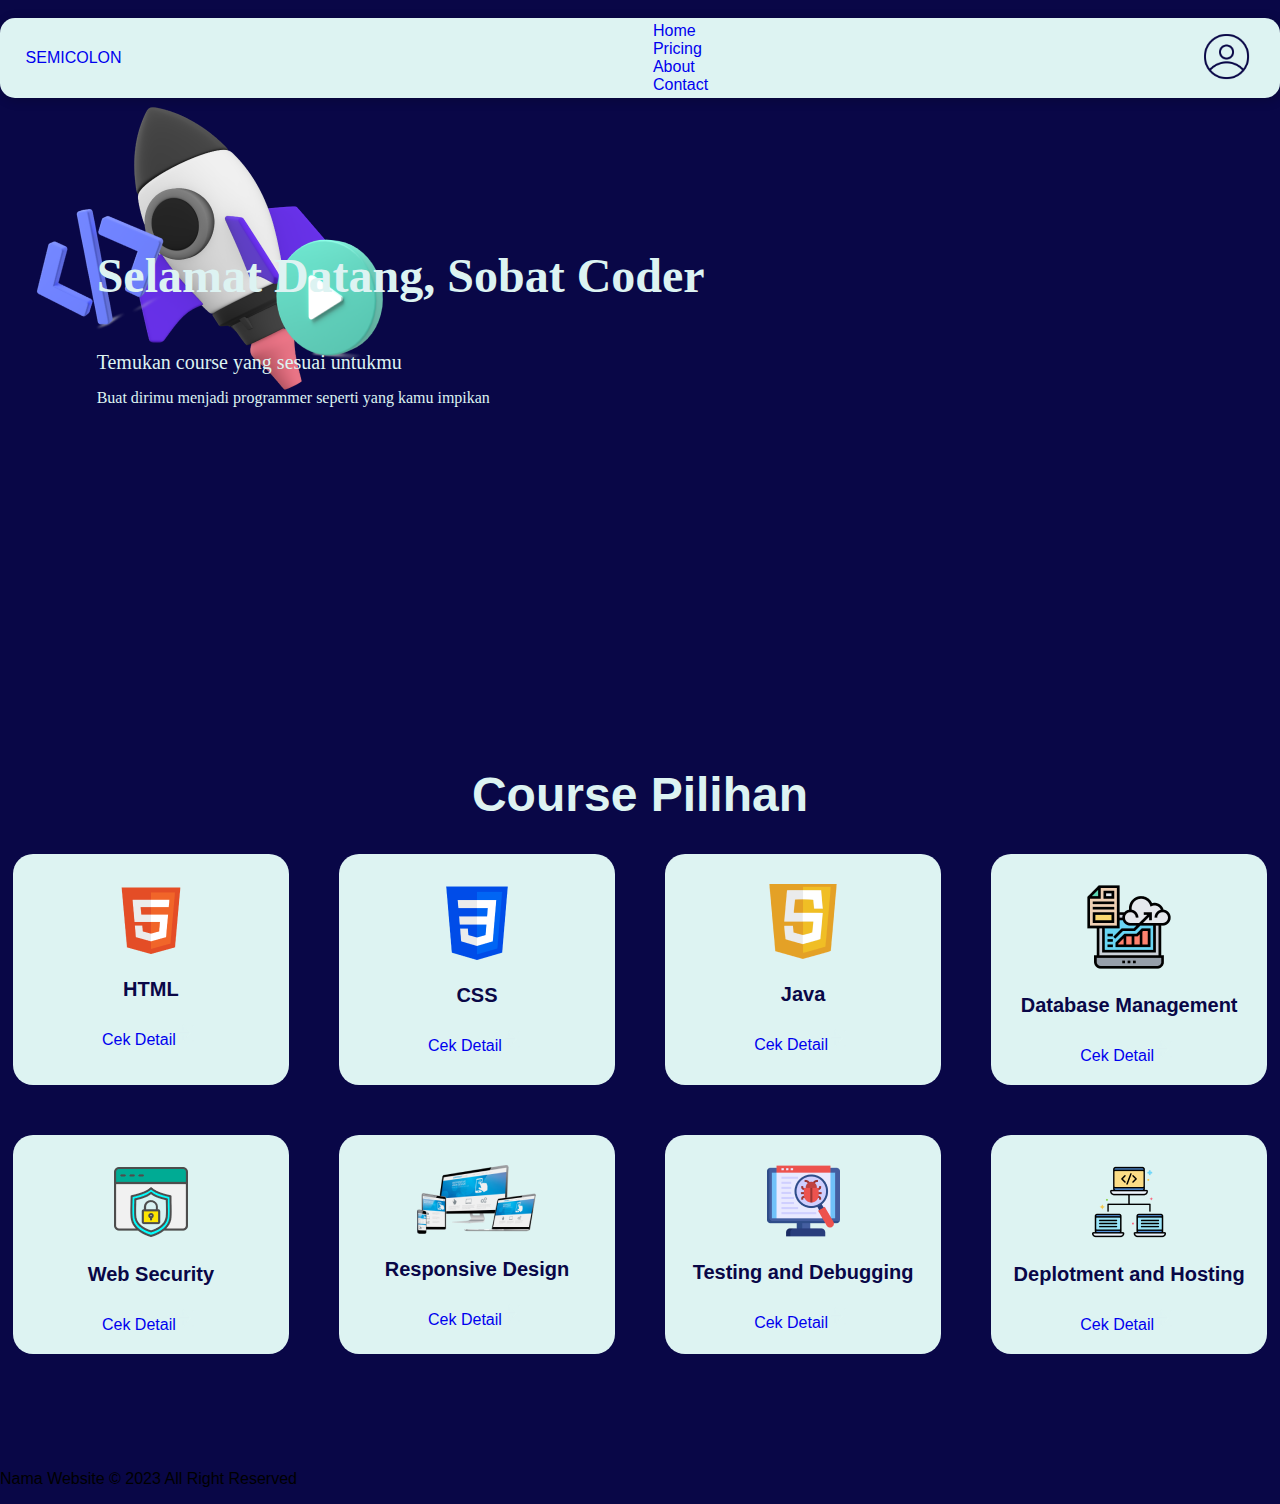
<file: home.html>
<!DOCTYPE html>
<html lang="id">
<head>
    <meta charset="UTF-8">
    <meta name="viewport" content="width=device-width, initial-scale=1.0">
    <title>Beranda</title>
    <link rel="stylesheet" href="style.css">
</head>
<body>
<!-- Navbar -->
    <section id="content-home">
        <div class="navbar">
            <br>
            <nav>
                <a href="home.html" class="logo">SEMICOLON</a>
                <ul class="ul-home">
                    <li class="btn-home"><a href="home.html">Home</a></li>
                    <li><a href="pricing.html">Pricing</a></li>
                    <li><a href="about.html">About</a></li>
                    <li><a href="contact.html">Contact</a></li>
                </ul>
                <a class="icon-3" href="profile.html"><img src="/assets/icon/profile.png" alt="profile"></a>
            </nav>
        </div>
<!-- End of Navbar -->
<!-- Header -->
        <div class="content-home">
            <p>Selamat Datang, Sobat Coder</p>
            <p>Temukan course yang sesuai untukmu</p>
            <p>Buat dirimu menjadi programmer seperti yang kamu impikan</p>
        </div>
        <img class="pic5" src="/assets/vector/Vector-pic9.png" alt="picture">
    </section>
<!-- End of Header -->
<!-- Content -->
    <section id="grid-home">
        <h1>Course Pilihan</h1>
        <div class="grid-home-container">
            <div class="grid-home">
                <img src="/assets/logo/html.png" alt="HTML">
                <h3>HTML</h3>
                <a href="details.html" class="btn-2">Cek Detail<img src="/assets/icon/icon-5.png" class="pic"></a>
            </div>
            <div class="grid-home">
                <img src="/assets/logo/css.png" alt="CSS">
                <h3>CSS</h3>
                <a href="details.html" class="btn-2">Cek Detail<img src="/assets/icon/icon-5.png" class="pic"></a>
            </div>
            <div class="grid-home">
                <img src="/assets/logo/java.png" alt="Java">
                <h3>Java</h3>
                <a href="details.html" class="btn-2">Cek Detail<img src="/assets/icon/icon-5.png" class="pic"></a>
            </div>
            <div class="grid-home">
                <img src="/assets/logo/database_management.png" alt="Database Managemet">
                <h3>Database Management</h3>
                <a href="details.html" class="btn-2">Cek Detail<img src="/assets/icon/icon-5.png" class="pic"></a>
            </div>
            <div class="grid-home">
                <img src="/assets/logo/web_security.png" alt="Web Security">
                <h3>Web Security</h3>
                <a href="details.html" class="btn-2">Cek Detail<img src="/assets/icon/icon-5.png" class="pic"></a>
            </div>
            <div class="grid-home">
                <img src="/assets/logo/responsive_design.png" alt="Responsive Design">
                <h3>Responsive Design</h3>
                <a href="details.html" class="btn-2">Cek Detail<img src="/assets/icon/icon-5.png" class="pic"></a>
            </div>
            <div class="grid-home">
                <img src="/assets/logo/testing_and_debugging.png" alt="Testing and Debugging">
                <h3>Testing and Debugging</h3>
                <a href="details.html" class="btn-2">Cek Detail<img src="/assets/icon/icon-5.png" class="pic"></a>
            </div>
            <div class="grid-home">
                <img src="/assets/logo/deployment_and_hosting.png" alt="Deployment and Hosting">
                <h3>Deplotment and Hosting</h3>
                <a href="details.html" class="btn-2">Cek Detail<img src="/assets/icon/icon-5.png" class="pic"></a>
            </div>
        </div>
    </section>
<!-- End of Content -->
<!-- Footer -->
    <section id="footer-home">
        <div class="footer-home">
            <p>Nama Website © 2023 All Right Reserved</p>
        </div>    
    </section>
<!-- End of Footer -->
</body>
</html>
</file>
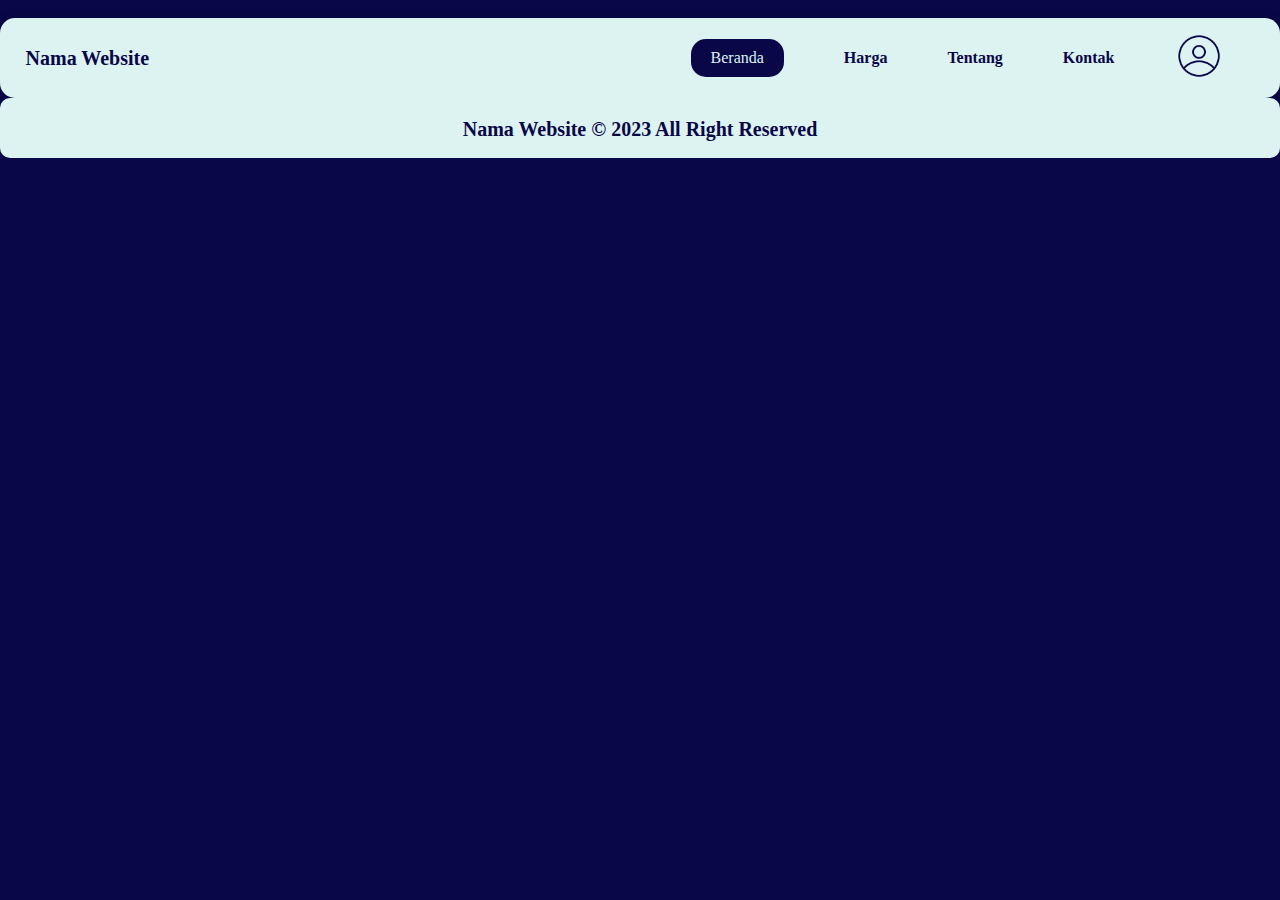
<file: kontak.html>
<!DOCTYPE html>
<html lang="en">
<head>
    <meta charset="UTF-8">
    <meta name="viewport" content="width=device-width, initial-scale=1.0">
    <title>Kontak</title>
    <link rel="stylesheet" href="beranda.css">
</head>
<body>
<!--Navbar-->
    <section id="header">
        <div class="navbar">
            <br>
            <nav>
                <a href="beranda.html" class="logo">Nama Website</a>
                <ul>
                    <li class="btn-1"><a href="beranda.html">Beranda</a></li>
                    <li><a href="harga.html">Harga</a></li>
                    <li><a href="#">Tentang</a></li>
                    <li><a href="#">Kontak</a></li>
                    <li><a href="#"><img src="/assets/icon/profile.png" alt="profile"></a></li>
                </ul>
            </nav>
        </div>
<!--End of Navbar-->
<!--Content-->
<!--End of Content-->
<!--Footer-->
    <section id="footer">
        <div class="footer">
            <p>Nama Website © 2023 All Right Reserved</p>
        </div>    
    </section>
<!--End of Footer-->
</body>
</html>
</file>
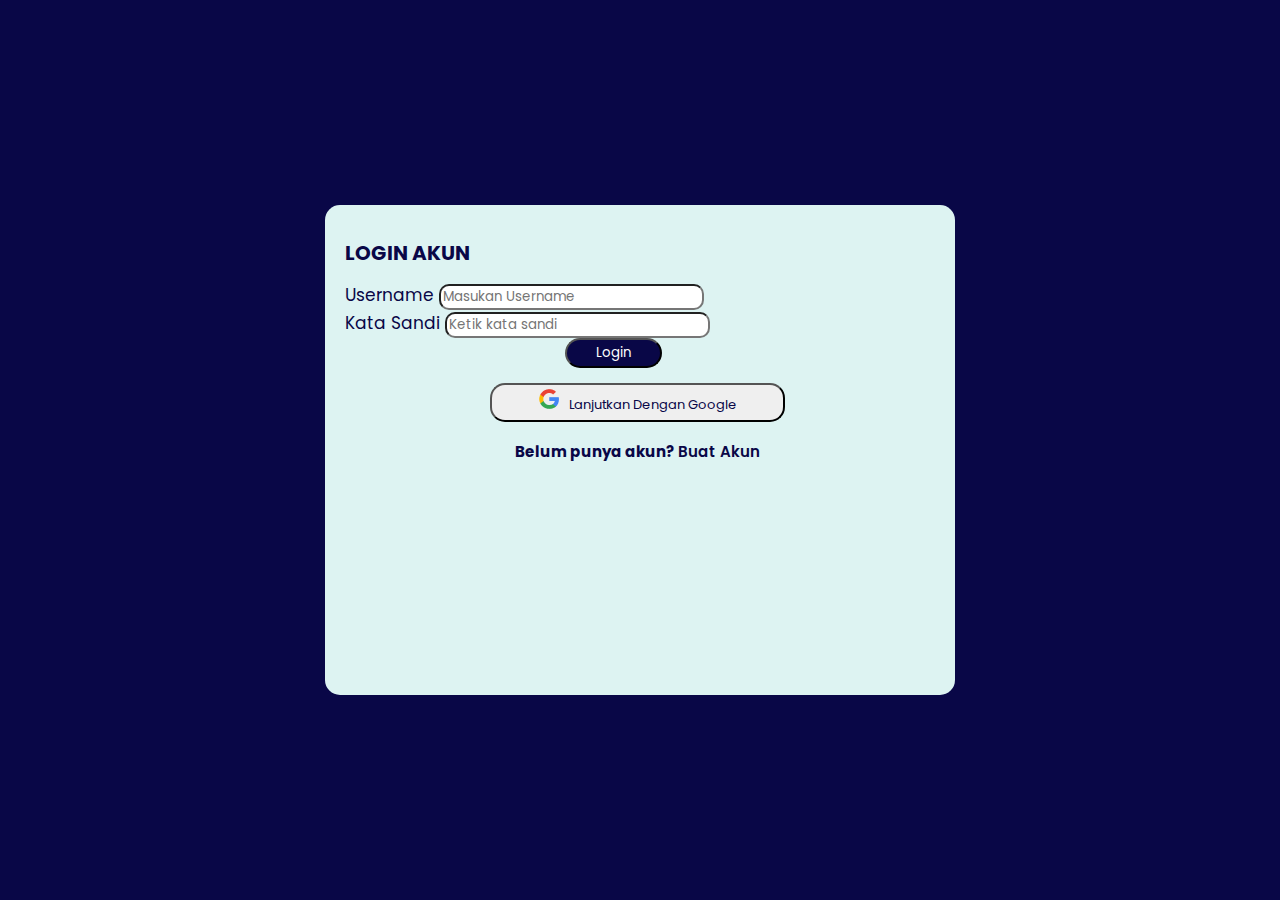
<file: login.html>
<!DOCTYPE html>
<html lang="id">
  <head>
    <!-- Required meta tags -->
    <meta charset="utf-8" />
    <meta name="viewport" content="width=device-width, initial-scale=1" />

    <!-- Bootstrap CSS -->
    <link href="https://cdn.jsdelivr.net/npm/bootstrap@5.0.2/dist/css/bootstrap.min.css" rel="stylesheet" integrity="sha384-EVSTQN3/azprG1Anm3QDgpJLIm9Nao0Yz1ztcQTwFspd3yD65VohhpuuCOmLASjC" crossorigin="anonymous"/>
    <!--My Style-->
    <link rel="stylesheet" href="style.css" />

    <!--Fonts Google-->
    <link rel="preconnect" href="https://fonts.googleapis.com" />
    <link rel="preconnect" href="https://fonts.gstatic.com" crossorigin />
    <link href="https://fonts.googleapis.com/css2?family=Poppins:wght@600&display=swap" rel="stylesheet"/>

    <title>Fitur Login</title>
  </head>
  <body>
    <div class="global-container">
      <div class="card login-form">
        <div class="card-body">
          <h1 class="card-title text-center">LOGIN AKUN</h1>
        </div>
        <div class="card-text">

          <form>
            <div class="mb-3">
              <label for="exampleInputEmail1" class="form-label">Username</label>
              <input type="text" class="form-control" placeholder="Masukan Username" style="border-radius: 10px;" required/>
            </div>
            <div class="mb-3">
              <label for="exampleInputPassword1" class="form-label">Kata Sandi</label>
              <input type="password" id="exampeleInputPassword1" class="form-control" placeholder="Ketik kata sandi" style="border-radius: 10px;" required/>
            </div>
            <div class="btn">
              <button><a href="home.html" style="font-family: 'Poppins'; color: #fff;">Login</a></button>
            </div>

            <button class="btn-google">
              <img src="assets/logo/google.com.png" alt="" style="margin-right: 10px;"/>Lanjutkan Dengan Google</button>

            <div>
              <span class="d-inline"> Belum punya akun? <a href="registrasi.html" class="Buat-Akun"> Buat Akun </a>
              </span>
            </div>

          </form>

        </div>
      </div>
    </div>
  </body>
</html>
</file>
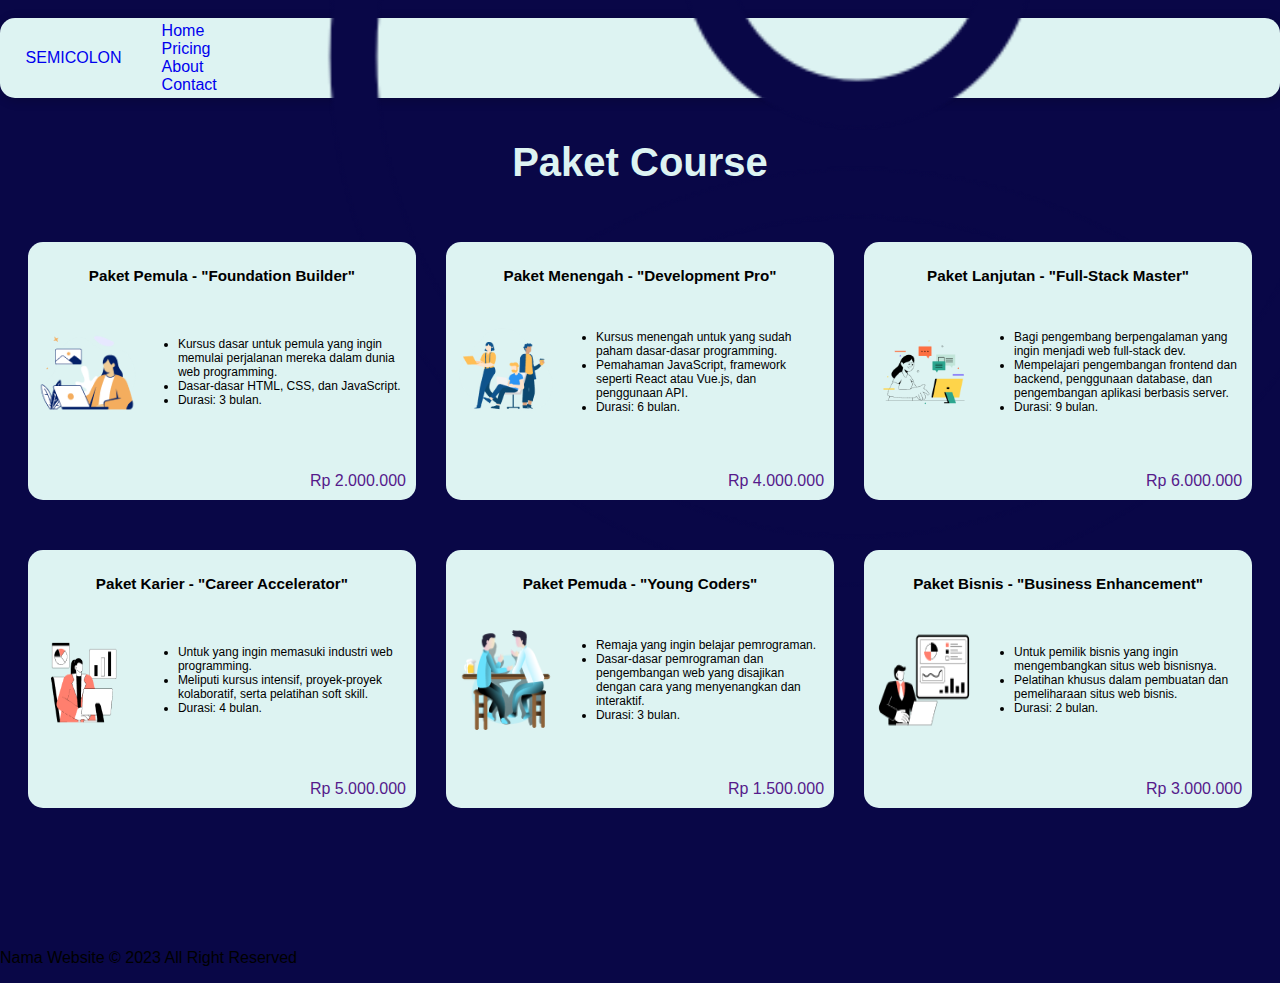
<file: pricing.html>
<!DOCTYPE html>
<html lang="id">
  <head>
    <meta charset="UTF-8" />
    <meta name="viewport" content="width=device-width, initial-scale=1.0" />
    <title>Pricing</title>
    <link rel="stylesheet" href="style.css" />
  </head>
  <body>
    <!--Navbar-->
    <section id="content-pricing">
      <div class="navbar">
        <br />
        <nav>
          <a href="home.html" class="logo">SEMICOLON</a>
          <ul class="ul-pricing">
            <li><a href="home.html">Home</a></li>
            <li class="btn-pricing"><a href="#">Pricing</a></li>
            <li><a href="about.html">About</a></li>
            <li><a href="contact.html">Contact</a></li>
          </ul>
          <a class="icon-4" href="profile.html"><img src="/assets/icon/profile.png" alt="profile"/></a>
        </nav>
      </div>
    </section>
    <!--End of Navbar-->

    <!--Grid-->
    <section id="grid-pricing">
      <h1>Paket Course</h1>
      <div class="grid-pricing-container">
        <div class="grid-pricing">
          <div class="grid-1">
            <h3>Paket Pemula - "Foundation Builder"</h3>
          </div>
          <div class="grid-2">
            <img src="/assets/vector/Vector-pic10.png" alt="Paket Pemula" />
            <ul>
              <li>
                Kursus dasar untuk pemula yang ingin memulai perjalanan mereka
                dalam dunia web programming.
              </li>
              <li>Dasar-dasar HTML, CSS, dan JavaScript.</li>
              <li>Durasi: 3 bulan.</li>
            </ul>
          </div>
          <div class="grid-3">
            <a href="" class="btn-2">Rp 2.000.000</a>
          </div>
        </div>

        <div class="grid-pricing">
          <div class="grid-1">
            <h3>Paket Menengah - "Development Pro"</h3>
          </div>
          <div class="grid-2">
            <img src="/assets/vector/Vector-pic11.png" alt="Paket Menengah" />
            <ul>
              <li>
                Kursus menengah untuk yang sudah paham dasar-dasar programming.
              </li>
              <li>
                Pemahaman JavaScript, framework seperti React atau Vue.js, dan
                penggunaan API.
              </li>
              <li>Durasi: 6 bulan.</li>
            </ul>
          </div>
          <div class="grid-3">
            <a href="" class="btn-2">Rp 4.000.000</a>
          </div>
        </div>

        <div class="grid-pricing">
          <div class="grid-1">
            <h3>Paket Lanjutan - "Full-Stack Master"</h3>
          </div>
          <div class="grid-2">
            <img src="/assets/vector/Vector-pic12.png" alt="Paket lanjutan" />
            <ul>
              <li>
                Bagi pengembang berpengalaman yang ingin menjadi web full-stack
                dev.
              </li>
              <li>
                Mempelajari pengembangan frontend dan backend, penggunaan
                database, dan pengembangan aplikasi berbasis server.
              </li>
              <li>Durasi: 9 bulan.</li>
            </ul>
          </div>
          <div class="grid-3">
            <a href="" class="btn-2">Rp 6.000.000</a>
          </div>
        </div>

        <div class="grid-pricing">
          <div class="grid-1">
            <h3>Paket Karier - "Career Accelerator"</h3>
          </div>
          <div class="grid-2">
            <img src="/assets/vector/Vector-pic13.png" alt="Paket Karier" />
            <ul>
              <li>Untuk yang ingin memasuki industri web programming.</li>
              <li>
                Meliputi kursus intensif, proyek-proyek kolaboratif, serta
                pelatihan soft skill.
              </li>
              <li>Durasi: 4 bulan.</li>
            </ul>
          </div>
          <div class="grid-3">
            <a href="" class="btn-2">Rp 5.000.000</a>
          </div>
        </div>

        <div class="grid-pricing">
          <div class="grid-1">
            <h3>Paket Pemuda - "Young Coders"</h3>
          </div>
          <div class="grid-2">
            <img src="/assets/vector/Vector-pic14.png" alt="Paket Pemuda" />
            <ul>
              <li>Remaja yang ingin belajar pemrograman.</li>
              <li>
                Dasar-dasar pemrograman dan pengembangan web yang disajikan
                dengan cara yang menyenangkan dan interaktif.
              </li>
              <li>Durasi: 3 bulan.</li>
            </ul>
          </div>
          <div class="grid-3">
            <a href="" class="btn-2">Rp 1.500.000</a>
          </div>
        </div>

        <div class="grid-pricing">
          <div class="grid-1">
            <h3>Paket Bisnis - "Business Enhancement"</h3>
          </div>
          <div class="grid-2">
            <img src="/assets/vector/Vector-pic15.png" alt="Paket bisnis" />
            <ul>
              <li>
                Untuk pemilik bisnis yang ingin mengembangkan situs web
                bisnisnya.
              </li>
              <li>
                Pelatihan khusus dalam pembuatan dan pemeliharaan situs web
                bisnis.
              </li>
              <li>Durasi: 2 bulan.</li>
            </ul>
          </div>
          <div class="grid-3">
            <a href="" class="btn-2">Rp 3.000.000</a>
          </div>
        </div>
      </div>
    </section>
    <!--End of Grid-->

    <!--Footer-->
    <section id="footer-home">
      <div class="footer-home">
        <p>Nama Website © 2023 All Right Reserved</p>
      </div>
    </section>
  </body>
</html>
</file>
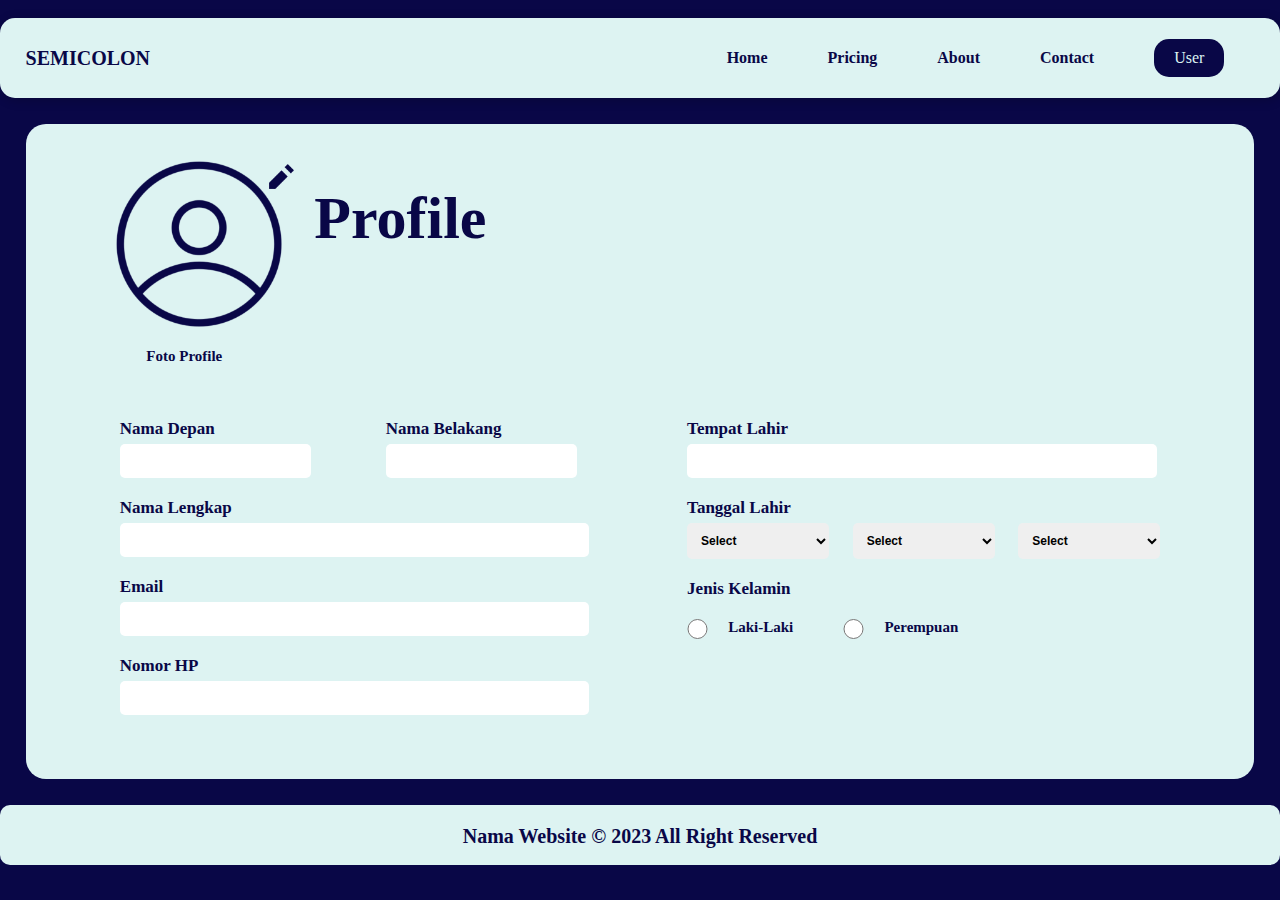
<file: profile.html>
<!DOCTYPE html>
<html lang="en">
<head>
    <meta charset="UTF-8">
    <meta name="viewport" content="width=device-width, initial-scale=1.0">
    <title>Profile</title>
    <link rel="stylesheet" href="profile.css">
</head>
<body>
    <!--Navbar-->
    <section id="header">
        <div class="navbar">
            <br>
            <nav>
                <a href="home.html" class="logo">SEMICOLON</a>
                <ul>
                    <li><a href="home.html">Home</a></li>
                    <li><a href="pricing.html">Pricing</a></li>
                    <li><a href="about.html">About</a></li>
                    <li><a href="contact.html">Contact</a></li>
                    <li class="btn-1"><a href="profile.html">User</a></li>
                </ul>
            </nav>
        </div>
<!--End of Navbar-->
<!--Content-->
    <section id="content">
        <div class="content">
            <form>
                <div class="form-profile">
                    <div class="form-profile-1">
                        <img src="assets/icon/profile.png" alt="Foto Profile">
                        <h3>Foto Profile</h3>
                    </div>
                    <div class="form-profile-2">
                        <a href="#"><img src="assets/icon/pencil.png" alt=""></a>
                    </div>
                    <div class="form-profile-3">
                        <h1>Profile</h1>
                    </div>
                </div>
                <div class="form-group">
                    <div class="form-group-column-1">
                        <div class="name">
                            <div class="name-1">
                                <label for="nama-depan">Nama Depan</label>
                            <input type="text" name="nama depan" id="nama-depan">
                            </div>
                            <div class="name-2">
                                <label for="nama-belakang">Nama Belakang</label>
                            <input type="text" name="nama belakang" id="nama-belakang">
                            </div>
                        </div>
                        <div class="data-diri">
                            <label for="nama-lengkap">Nama Lengkap</label>
                            <input type="text" name="nama lengkap" id="nama-lengkap">
                            <label for="email">Email</label>
                            <input type="text" name="email" id="email">
                            <label for="nomor-hp">Nomor HP</label>
                            <input type="text" name="nomor hp" id="nomor-hp">
                        </div>
                    </div>
                    <div class="form-group-column-2">
                        <div class="tempat">
                            <label for="tempat-lahir">Tempat Lahir</label>
                            <input type="text" name="tempat lahir" id="tempat-lahir">
                        </div>
                        <div class="tanggal">
                            <div class="tanggal-lahir">
                                <label for="date">Tanggal Lahir</label>
                            </div>
                            <div class="dropdown">
                                <select name="day" id="date">
                                    <option selected disabled>Select</option>
                                    <option value="1">1</option>
                                    <option value="2">2</option>
                                    <option value="3">3</option>
                                    <option value="4">4</option>
                                    <option value="5">5</option>
                                    <option value="6">6</option>
                                    <option value="7">7</option>
                                    <option value="8">8</option>
                                    <option value="9">9</option>
                                    <option value="10">10</option>
                                    <option value="11">11</option>
                                    <option value="12">12</option>
                                    <option value="13">13</option>
                                    <option value="14">14</option>
                                    <option value="15">15</option>
                                    <option value="16">16</option>
                                    <option value="17">17</option>
                                    <option value="18">18</option>
                                    <option value="19">19</option>
                                    <option value="20">20</option>
                                    <option value="21">21</option>
                                    <option value="22">22</option>
                                    <option value="23">23</option>
                                    <option value="24">24</option>
                                    <option value="25">25</option>
                                    <option value="26">26</option>
                                    <option value="27">27</option>
                                    <option value="28">28</option>
                                    <option value="29">29</option>
                                    <option value="30">30</option>
                                    <option value="31">31</option>
                                </select>
                                <select name="month" id="date">
                                    <option selected disabled>Select</option>
                                    <option value="januari">Januari</option>
                                    <option value="februari">Februari</option>
                                    <option value="maret">Maret</option>
                                    <option value="april">April</option>
                                    <option value="mei">Mei</option>
                                    <option value="juni">Juni</option>
                                    <option value="juli">Juli</option>
                                    <option value="agustus">Agustus</option>
                                    <option value="september">September</option>
                                    <option value="oktober">Oktober</option>
                                    <option value="november">November</option>
                                    <option value="desember">Desember</option>
                                </select>
                                <select name="year" id="date">
                                    <option selected disabled>Select</option>
                                    <option value="1983">1983</option>
                                    <option value="1984">1984</option>
                                    <option value="1985">1985</option>
                                    <option value="1986">1986</option>
                                    <option value="1987">1987</option>
                                    <option value="1988">1988</option>
                                    <option value="1989">1989</option>
                                    <option value="1990">1990</option>
                                    <option value="1991">1991</option>
                                    <option value="1992">1992</option>
                                    <option value="1993">1993</option>
                                    <option value="1994">1994</option>
                                    <option value="1995">1995</option>
                                    <option value="1996">1996</option>
                                    <option value="1997">1997</option>
                                    <option value="1998">1998</option>
                                    <option value="1999">1999</option>
                                    <option value="2000">2000</option>
                                    <option value="2001">2001</option>
                                    <option value="2002">2002</option>
                                    <option value="2003">2003</option>
                                    <option value="2004">2004</option>
                                    <option value="2005">2005</option>
                                    <option value="2006">2006</option>
                                    <option value="2007">2007</option>
                                </select>
                            </div>
                        </div>
                        <div class="gender">
                            <label>Jenis Kelamin</label>
                            <div class="radio">
                                <input type="radio" name="jeniskelamin" id="laki-laki">
                                <span for="laki-laki">Laki-Laki</span>
                            <div class="radio">
                            </div>
                                <input type="radio" name="jeniskelamin" id="perempuan">
                                <span for="perempuan">Perempuan</span>
                            </div>
                        </div>
                    </div>
                </div>
            </form>
        </div>
    </section>
<!--End of Content-->
<!--Footer-->
    <section id="footer">
        <div class="footer">
            <p>Nama Website © 2023 All Right Reserved</p>
        </div>    
    </section>
<!--End of Footer-->
</body>
</html>
</file>
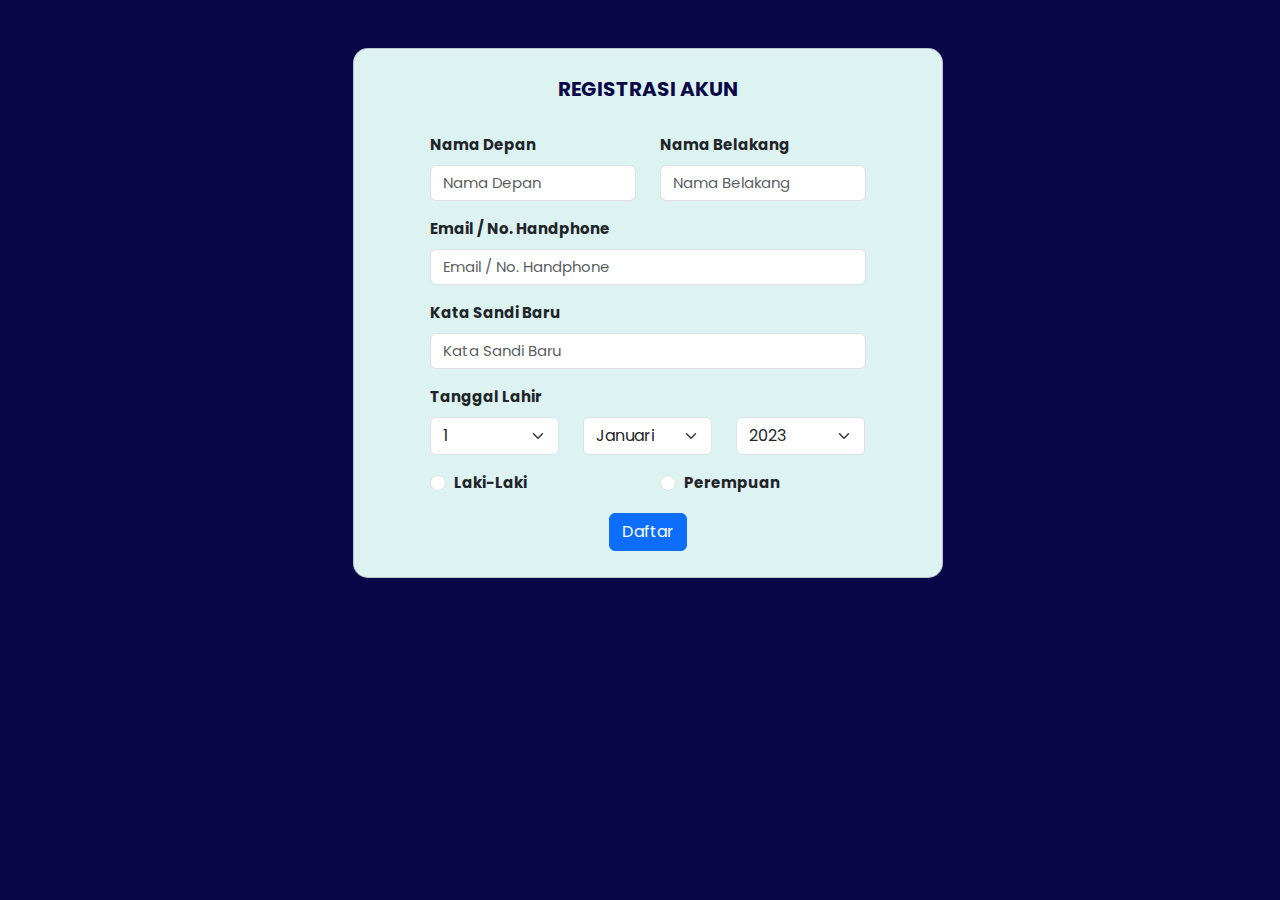
<file: register.html>
<!DOCTYPE html>
<html data-bs-theme="light" lang="en" style="font-family: Poppins, sans-serif">
  <head>
    <meta charset="utf-8" />
    <meta
      name="viewport"
      content="width=device-width, initial-scale=1.0, shrink-to-fit=no"
    />
    <title>Register</title>
    <link
      rel="stylesheet"
      href="https://cdn.jsdelivr.net/npm/bootstrap@5.3.2/dist/css/bootstrap.min.css"
    />
    <link
      rel="stylesheet"
      href="https://fonts.googleapis.com/css?family=Poppins&amp;display=swap"
    />
  </head>

  <body style="background: #090748; font-family: Poppins, sans-serif">
    <section class="position-relative py-4 py-xl-5">
      <div class="container position-relative">
        <div class="row d-flex justify-content-center">
          <div
            class="col-md-8 col-lg-6 col-xl-5 col-xxl-4"
            style="width: 599px; padding-bottom: 0px; margin-bottom: -46px"
          >
            <div
              class="card mb-5"
              style="
                width: 590px;
                height: 530px;
                padding: 20px;
                border-radius: 15px;
                background-color: #ddf3f2;
              "
            >
              <div class="card-body p-sm-5">
                <h2
                  class="text-center mb-4"
                  style="
                    font-size: 20px;
                    font-family: Poppins, sans-serif;
                    color: #090746;
                    font-weight: bold;
                    padding-top: 0px;
                    margin-top: -60px;
                    margin-bottom: 42px;
                    padding-bottom: 0px;
                    padding: 20px;
                  "
                >
                  REGISTRASI AKUN
                </h2>
                <form
                  method="post"
                  style="
                    padding-right: 8px;
                    padding-left: 8px;
                    padding-bottom: 0px;
                    margin-bottom: -24px;
                    margin-top: -12px;
                  "
                >
                  <div class="row">
                    <div class="col">
                      <div class="mb-3">
                        <label
                          class="form-label"
                          style="
                            font-weight: bold;
                            font-size: 15px;
                            font-family: Poppins, sans-serif;
                          "
                          >Nama Depan</label
                        ><input
                          class="form-control"
                          type="text"
                          id="name-2"
                          name="name"
                          placeholder="Nama Depan"
                          style="font-size: 15px"
                          required
                        />
                      </div>
                    </div>
                    <div class="col">
                      <div class="mb-3">
                        <label
                          class="form-label"
                          style="
                            font-weight: bold;
                            font-size: 15px;
                            font-family: Poppins, sans-serif;
                          "
                          >Nama Belakang</label
                        ><input
                          class="form-control"
                          type="text"
                          id="name-1"
                          name="name"
                          placeholder="Nama Belakang"
                          style="font-size: 15px"
                          required
                        />
                      </div>
                    </div>
                  </div>
                  <div class="row">
                    <div class="col">
                      <div class="mb-3">
                        <label
                          class="form-label"
                          style="
                            font-weight: bold;
                            font-size: 15px;
                            font-family: Poppins, sans-serif;
                          "
                          >Email / No. Handphone</label
                        ><input
                          class="form-control"
                          type="text"
                          id="name-3"
                          name="name"
                          placeholder="Email / No. Handphone"
                          style="
                            font-size: 15px;
                            font-family: Poppins, sans-serif;
                          "
                          required
                        />
                      </div>
                    </div>
                  </div>
                  <div class="row">
                    <div class="col">
                      <div class="mb-3">
                        <label
                          class="form-label"
                          style="
                            font-weight: bold;
                            font-size: 15px;
                            font-family: Poppins, sans-serif;
                          "
                          >Kata Sandi Baru</label
                        ><input
                          class="form-control"
                          type="password"
                          id="name-4"
                          name="name"
                          placeholder="Kata Sandi Baru"
                          style="
                            font-size: 15px;
                            font-family: Poppins, sans-serif;
                          "
                          required
                        />
                      </div>
                    </div>
                  </div>
                  <div class="row">
                    <div class="col">
                      <div class="mb-3">
                        <label
                          class="form-label"
                          style="
                            font-weight: bold;
                            font-size: 15px;
                            font-family: Poppins, sans-serif;
                          "
                          >Tanggal Lahir</label
                        >
                        <div class="row">
                          <div class="col">
                            <select name="tanggal" class="form-select">
                              <!-- Opsi untuk tanggal dari 1 hingga 31 -->
                              <option value="1">1</option>
                              <option value="2">2</option>
                              <option value="3">3</option>
                              <!-- Lanjutkan hingga 31 -->
                              <!-- ... -->
                              <option value="30">30</option>
                              <option value="31">31</option>
                            </select>
                          </div>
                          <div class="col">
                            <select name="bulan" class="form-select">
                              <!-- Opsi untuk bulan dari Januari hingga Desember -->
                              <option value="1">Januari</option>
                              <option value="2">Februari</option>
                              <option value="3">Maret</option>
                              <!-- Lanjutkan hingga Desember -->
                              <!-- ... -->
                              <option value="11">November</option>
                              <option value="12">Desember</option>
                            </select>
                          </div>
                          <div class="col">
                            <select name="tahun" class="form-select">
                              <!-- Opsi untuk tahun dari 1990 hingga 2022 -->
                              <option value="2023">2023</option>
                              <option value="1990">1990</option>
                              <option value="1991">1991</option>
                              <option value="1992">1992</option>
                              <!-- Lanjutkan hingga 2022 -->
                              <!-- ... -->
                              <option value="2020">2020</option>
                              <option value="2021">2021</option>
                              <option value="2022">2022</option>
                            </select>
                          </div>
                        </div>
                      </div>
                    </div>
                  </div>
                  <div class="row">
                    <div class="col">
                      <div class="mb-3">
                        <div class="row">
                          <div class="col">
                            <div class="form-check">
                              <input
                                class="form-check-input"
                                type="radio"
                                id="formCheck-1"
                                name="flexRadioDefault"
                              />
                              <label
                                class="form-check-label"
                                for="formCheck-1"
                                style="
                                  font-size: 15px;
                                  font-family: Poppins, sans-serif;
                                "
                                ><strong>Laki-Laki</strong>
                              </label>
                            </div>
                          </div>
                          <div class="col">
                            <div class="form-check">
                              <input
                                class="form-check-input"
                                type="radio"
                                id="formCheck-2"
                                name="flexRadioDefault"
                                required
                              />
                              <label
                                class="form-check-label"
                                for="formCheck-2"
                                style="
                                  font-size: 15px;
                                  font-family: Poppins, sans-serif;
                                "
                                ><strong>Perempuan</strong></label
                              >
                            </div>
                          </div>
                        </div>
                      </div>
                    </div>
                  </div>
                  <div class="container text-center"><button class="btn btn-primary mx-auto" type="submit">Daftar </button></div>
                </form>
              </div>
            </div>
          </div>
        </div>
      </div>
    </section>
    <script src="https://cdn.jsdelivr.net/npm/bootstrap@5.3.2/dist/js/bootstrap.bundle.min.js"></script>
  </body>
</html>
</file>
<file: style.css>
/* All */

body {
    margin: 0px;
    padding: 0px;
    background-color: #090747;
}

ul {
    list-style: none;
}

a {
    text-decoration: none;
}

/* Action Button (Floating Button) */

.act-btn {
    background-color: #DDF3F2;
    display: block;
    width: 50px;
    height: 50px;
    line-height: 50px;
    text-align: center;
    color: white;
    font-size: 30px;
    font-weight: bold;
    border-radius: 50%;
    -webkit-border-radius: 50%;
    text-decoration: none;
    transition: ease all 0.3s;
    position: fixed;
    right: 30px;
    bottom:30px;
    z-index: 1;
    box-shadow: 3px 3px 12px rgba(0, 0, 0, 0.644);
}

.act-btn:hover {
    background: #EAE000
}

.icon-1 {
    width: 50px;
    position: center;
    bottom: 30px;
}

/* End Style of Action Button (Floating Button) */
/* -------------------------------------------------------------------------------------------------------- */
/* Start Style of Navbar */

nav {
    display: flex;
    justify-content: space-between;
    align-items: center;
    height: 80px;
    background-color: #DDF3F2;
    box-shadow: 2px 2px 12px rgba(0, 0, 0, 0.2);
    padding: 0px 2%;
    border-radius: 15px;
}

.navbar-right {
    width: 80%;
    display: flex;
    flex-direction: row;
    justify-content: flex-end;
    align-items: center;
}

.navbar-right ul {
    width: 40%;
    display: flex;
    flex-direction: row;
    justify-content: space-around;
    align-items: center;
    padding: 0px;
}

.navbar-right ul li {
    font-size: 16px;
    font-weight: 650;
}

.navbar-right ul li a {
    color: #090747;
}

.logo img {
    width: 180px;
}

.btn-4 {
    background-color: #090747;
    color: #DDF3F2;
    border-radius: 15px;
    padding: 10px 20px;
    font-size: 16px;
    font-weight: 600;
}

.icon-3 img {
    width: 55px;
    height: 55px;
    z-index: 1;
}

/* End Style of Navbar */
/* -------------------------------------------------------------------------------------------------------- */
/* start Style of Footer */

.footer {
    display: flex;
    justify-content: center;
    height: 60px;
    background-color: #DDF3F2;
    border-radius: 10px;
}

.footer p {
    color: #090747;
    font-size: 20px;
    font-weight: 600;
}

/* End Style of Footer */

/* -------------------------------------------------------------------------------------------------------- */
/* -------------------------------------------------------------------------------------------------------- */
/* -------------------------------------------------------------------------------------------------------- */

/* Start Style of Landing Page */

/* Login Button */

.btn-1
{
    border-radius: 15px;
    width: 80px;
    height: 46px;
    background-color: #090747;
    font-size: 16px;
    font-weight: 650;
}

.btn-1 a
{
    color: #DDF3F2;
    font-family: 'Poppins';
    text-align: center;
}

/* End of Login Button */
/* -------------------------------------------------------------------------------------------------------- */
/* Start Style of Content */

#content {
    width: 100%;
    height: 120vh;
    position: relative;
}

.content p {
    line-height: 0px;
    margin: 55px 0px 25px;
}

.content p:nth-child(1) {
    font-family:'Poppins';
    font-weight: 600;
    color: rgb(0, 0, 107);
    font-size: 32px;
}

.content p:nth-child(2) {
    font-family: 'Poppins';
    font-weight: 800 ;
    color: rgb(0, 0, 107);
    font-size: 30px;
    margin-top: 80px;
}

.content p:nth-child(3) {
    font-family: 'poppins';
    font-weight: 600;
    color: rgb(0, 0, 107);
    font-size: 14px;
}

.content p:nth-child(4) {
    font-family: 'Poppins';
    font-weight: 600;
    color: rgb(0, 0, 107);
    font-size: 14px;
    margin-top: 10px;
}

.content {
    position: absolute;
    left: 5%;
    right: 10%;
    top: 20%;
    transform: translate(3%, 42%);
    z-index: 1;
}

/* Start Style of Button Daftar */

.btn-2 {
    width: 248px;
    height: 52px;
    border-radius: 15px;
    background:#09074700;
    border-color: #090747;
    border-width: 4px;
}

.btn-2 a
{
    color: #090747;
    font-family: Arial, Helvetica, sans-serif;
    font-weight: bold;
    font-size: 20px;
}
/* End Style of Button Daftar */

.object-1 {
    width: 95%;
    height: 621px;
    position: relative;
    top: 5%;
    margin: 0 2.5%;
}

.pic-1 {
    width: 366px;
    height: 337;
    position: absolute;
    left: 70%;
    top: 50%;
}

/* End Style of Content */
/* -------------------------------------------------------------------------------------------------------- */
/* Start Style of Primacy */

.primacy {
    height: 172vh;
    padding: 2% 0% 0%;
}

.primacy-desc {
    margin: 30px 50px;
}

.primacy-desc p:nth-child(1) {
    font-family: 'Poppins';
    font-weight: bold;
    color:azure;
    font-size: 40px;
    line-height: 0px;
    text-align: center;
    margin-top: 100px;
    margin-bottom: 40px;
}

.primacy-desc p:nth-child(2) {
    font-family: Poppins;
    color:azure;
    text-align: center;
    margin-bottom: 16px;
}

.primacy-desc img {
    width: 322px;
    height: 322px;
    position: absolute;
    left: 975px;
    margin-top: -110px;
}

.object-2 {
    width: 96%;
    height: 773px;
    position: absolute;
    margin: 25px 0px 0px 25px;
    top: 156%;
    z-index: -1;
}

.primacy .column-1 {
    display: flex;
    background-color: #090747;
    margin: 200px 100px;
    width: 650px;
    height: 87px;
    border-radius: 15px;
    text-align: center;
    font-family: 'poppins';
    font-weight: 500;
    font-size: 20px;
    justify-content: space-between;
    z-index: 1;
}

.primacy .column-1 img {
    width: 37.54px;
    height: 42.15px;
    margin-top: 20px;
    margin-left: 30px;
    z-index: 1;
}

.primacy .column-1 p {
    margin-left: 5px;
    margin-top: 15px;
    z-index: 1;
    color: #DDF3F2;
}

.primacy .column-2 {
    display: flex;
    background-color: #090747;
    margin: -150px 600px;
    width: 650px;
    height: 87px;
    border-radius: 15px;
    text-align: center;
    font-family: 'poppins';
    font-weight: 500;
    font-size: 20px;
    justify-content: space-between;
    z-index: 1;
}

.primacy .column-2 img {
    width: 43.77px;
    height: 37.19px;
    margin-top: 23px;
    margin-left: 30px;
    position: absolute;
    z-index: 1;
}

.primacy .column-2 p {
    margin-left: 135px;
    margin-top: 25px;
    position: absolute;
    z-index: 1;
    color: #DDF3F2;
}

.primacy .column-3 {
    display: flex;
    background-color: #090747;
    margin: 195px 100px;
    width: 650px;
    height: 87px;
    border-radius: 15px;
    text-align: center;
    font-family: 'poppins';
    font-weight: 500;
    font-size: 20px;
    z-index: 1;
    justify-content: space-between;
}

.primacy .column-3 img {
    width: 40.54px;
    height: 45.15px;
    margin-top: 20px;
    margin-left: 30px;
    position: absolute;
    z-index: 1;
}

.primacy .column-3 p {
    margin-left: 135px;
    margin-top: 25px;
    z-index: 1;
    color: #DDF3F2;
    position: absolute;
}

.primacy .column-4 {
    display: flex;
    background-color: #090747;
    margin: -150px 600px;
    width: 650px;
    height: 87px;
    border-radius: 15px;
    text-align: center;
    font-family: 'poppins';
    font-weight: 500;
    font-size: 20px;
    z-index: 1;
    justify-content: space-between;
}

.primacy .column-4 img {
    width: 40.54px;
    height: 45.15px;
    margin-top: 20px;
    margin-left: 30px;
    position: absolute;
    z-index: 1;
}

.primacy .column-4 p {
    margin-left: 100px;
    margin-top: 25px;
    z-index: 1;
    color: #DDF3F2;
    position: absolute;
}

/* End Style of Primacy */
/* -------------------------------------------------------------------------------------------------------- */
/* start Style of Copywriting-1*/

.copywriting-1 {
    height: 20vh;
    padding: 2% 10% 10%;
}

.copywriting-desc-1 {
    margin: 50px 50px;
}

.copywriting-desc-1 p:nth-child(2) {
    font-family: 'Poppins';
    font-weight: bold;
    color: #090747;
    font-size: 30px;
    text-align: center;
    margin-top: -30px;
    margin-bottom: 0px;
    margin-left: 300px;
}

.copywriting-desc-1 p:nth-child(3) {
    font-family: 'Poppins';
    font-weight: bold;
    font-size: 30px;
    color:#090747;
    text-align: center;
    margin-top: 0px;
    margin-bottom: 0px;
    margin-left: 300px;
}

.copywriting-desc-1 p:nth-child(4) {
    font-family: 'Poppins';
    font-weight: bold;
    font-size: 30px;
    color:#090747;
    text-align: center;
    margin-top: 0px;
    margin-bottom: 0px;
    margin-left: 300px;
}

.object-3 {
    width: 80%;
    height: 243px;
    position: absolute;
    margin: 0px 0px 0px -50px;
    top: 295%;
    z-index: -1;
}

.pic-2 {
    width: 336px;
    height: 336px;
    position: absolute;
    margin-top: -185px;
    margin-left: -60px;
}

/* End Style of Copywriting-1*/
/* -------------------------------------------------------------------------------------------------------- */
/* start Style of Course */

#grid-lp {
    font-family: 'Poppins';
    padding: 15px 1%;
    padding-bottom: 100px;
}

#grid-lp h1 {
    color:#DDF3F2;
    text-align: center;
    font-size: 48px;
}

#grid-lp .grid-lp-container {
    display: grid;
    grid-template-columns: repeat(auto-fit, minmax(270px, 1fr));
    gap: 50px;
}

#grid-lp .grid-lp-container .grid-lp {
    border-radius: 20px;
    background: #DDF3F2;
    text-align: center;
    padding: 30px 20px 20px;
}

.icon-2 {
margin-left: 10px;
}

.pic-3 {
    width: 100px;
    height: 100px;
}

#grid-lp .grid-lp-container .grid-lp h3 {
    color: #090747;
    font-size: 20px;
}

#grid-lp .grid-lp-container .grid-lp .btn-3 {
    display: inline-flex;
    justify-content: center;
    align-items: center;
    background: #090747;
    color: #fff;
    font-size: 16;
    border-radius: 50px;
    padding: 2px 30px;
}

#grid-lp .grid-lp-container .grid-lp .btn-3 .pic {
    height: 20px;
    padding: 0px 0px;
}

/* End Style of Course */
/* -------------------------------------------------------------------------------------------------------- */
/* start Style of Copywriting-2 */

.copywriting-2 {
    height: 35vh;
    padding: 2% 10% 10%;
}

.copywriting-desc-2 {
    margin: 50px 50px;
}

.copywriting-desc-2 p:nth-child(2) {
    font-family: 'Poppins';
    font-weight: bold;
    color: #090747;
    font-size: 30px;
    text-align: center;
    margin-top: px;
    margin-bottom: 0px;
    margin-left: 185px;
}

.copywriting-desc-2 p:nth-child(3) {
    font-family: 'Poppins';
    font-weight: bold;
    color: #090747;
    font-size: 30px;
    text-align: center;
    margin-top: 0px;
    margin-bottom: 0px;
    margin-left: 185px;
}

.copywriting-desc-2 p:nth-child(4) {
    font-family: 'Poppins';
    font-weight: bold;
    color: #090747;
    font-size: 30px;
    text-align: center;
    margin-top: 0px;
    margin-bottom: 0px;
    margin-left: 185px;
}

.copywriting-desc-2 p:nth-child(5) {
    font-family: 'Poppins';
    font-weight: bold;
    color: #090747;
    font-size:30px;
    text-align: center;
    margin-top: 0px;
    margin-bottom: 0px;
    margin-left: 185px;
}

.pic-4 {
    width: 336px;
    height: 336px;
    position: absolute;
    margin-top: -100px;
    margin-left: -150px;
    z-index: 1;
}
.object-4 {
    position: absolute;
    width: 96%;
    height: 304px;
    margin-top: -250px;
    margin-left: -155px;
    z-index: -1;
}

/* End Style of Copywriting-2 */

/* End Style of Landing Page */

/* -------------------------------------------------------------------------------------------------------- */
/* -------------------------------------------------------------------------------------------------------- */
/* -------------------------------------------------------------------------------------------------------- */

/* Start Style of Login Page */
* {
    font-family: "Poppins", sans-serif;
}

.html, body {
    height: 100%;
    background-color: #090747;
}

.global-container h1 {
    font-size: 20px;
}

.global-container {
    height: 100%;
    display: flex;
    font-size: 17px;
    align-items: center;
    justify-content: center;
    min-height: 100vh;
    color: #090747;
}

.login-form {
    width: 590px;
    height: 450px;
    padding: 20px;
    border-radius: 15px;
    background-color: #DDF3F2 ;
}

.btn button{
    background-color: #090747;
    color: #DDF3F2;
    margin-left: 220px;
    width: 97px;
    height: 30px;
    border-radius: 15px;
}

.btn-google {
    width: 50%;
    height: 39px;
    flex-shrink: 0;
    margin-left: 145px;
    border-radius: 15px;
    margin-top: 15px !important;
    margin-bottom: 10px;
    font-size: 13px;
    font-family: Poppins;
    color: #090747;
    font-style: normal;
    font-weight: 400;
    line-height: normal;
    align-items: center;
}

.login-form span {
    margin-left: 170px;
    color: #090747;
    text-align: center;
    font-family: Poppins;
    font-size: 15px;
    font-style: normal;
    font-weight: 700;
    line-height: 40px;
}

.login-form span a {
    font-weight: 600;
    color: #090747;
    line-height: 40px;
}

/*End Style of Login Page  */

/* -------------------------------------------------------------------------------------------------------- */
/* -------------------------------------------------------------------------------------------------------- */
/* -------------------------------------------------------------------------------------------------------- */

/* Start Styleof  Home Page */

/* Start Style of Content */

#content-home {
    width: 100%;
    height: 80vh;
    position: relative;
}

.content-home {
    position: absolute;
    left: 5%;
    right: 10%;
    top: 15%;
    transform: translate(3%, 42%);
    z-index: 1;
}

.content-home p:nth-child(1) {
    font-family:'Poppins';
    font-weight: 600;
    color: #DDF3F2;
    font-size: 48px;
}

.content-home p:nth-child(2) {
    font-family: 'poppins';
    color: #DDF3F2;
    font-size: 20px;
}

.content-home p:nth-child(3) {
    font-family: 'poppins';
    color: #DDF3F2;
    font-size: 20aspx;
    line-height: 0.5;
}

.pic-5 {
    height: 300px;
    width: auto;
    position: absolute;
    right: 5%;
    top: 35%;
    color: #090747;
}

#grid-home {
    font-family: 'Poppins';
    padding: 15px 1%;
    padding-bottom: 100px;
}

#grid-home h1 {
    color:#DDF3F2;
    text-align: center;
    font-size: 48px;
}

#grid-home .grid-home-container {
    display: grid;
    grid-template-columns: repeat(auto-fit, minmax(270px, 1fr));
    gap: 50px;
}

#grid-home .grid-home-container .grid-home {
    border-radius: 20px;
    background: #DDF3F2;
    text-align: center;
    padding: 30px 20px 20px;
}

#grid-home .grid-home-container .grid-home h3 {
    color: #090747;
    font-size: 20px;
}

#grid-home .grid-home-container .grid-home .btn-3 {
    display: inline-flex;
    justify-content: center;
    align-items: center;
    background: #090747;
    color: #fff;
    font-size: 16;
    border-radius: 50px;
    padding: 2px 30px;
}

#grid-home .grid-home-container .grid-home .btn-3 .pic {
    height: 20px;
    padding: 0px 0px;
}

/* End Style of Content */

/* End Style of Home Page */

/* -------------------------------------------------------------------------------------------------------- */
/* -------------------------------------------------------------------------------------------------------- */
/* -------------------------------------------------------------------------------------------------------- */

/* Start Style of Pricing */

/* Start Style of Content */

#grid-pricing {
    font-family: poppins;
    padding: 15px 1%;
    padding-bottom: 100px;
}

#grid-pricing h1 {
    color:#DDF3F2;
    text-align: center;
    font-size: 40px;
    padding-bottom: 30px;
}

#grid-pricing .grid-pricing-container {
    display: grid;
    place-items: center center;
    grid-template-columns: repeat(auto-fit, minmax(360px, 10fr));
    grid-gap: 50px 50px;
    margin: 2%;
}

#grid-pricing .grid-pricing-container .grid-pricing {
    width: 100%;
    display: grid;
    grid-template-areas:
    'grid-1'
    'grid-2'
    'grid-3';
    grid-template-rows: 20px 200px;
    border-radius: 15px;
    background: #DDF3F2;
    padding: 10px 10px;
}

#grid-pricing .grid-pricing-container .grid-pricing .grid-1 {
    grid-area: grid-1;
    text-align: center;
    font-size: 13px;
}

#grid-pricing .grid-pricing-container .grid-pricing .grid-2 {
    grid-area: grid-2;
    display: flex;
    justify-content: center;
    align-items: center;
}

#grid-pricing .grid-pricing-container .grid-pricing .grid-2 img {
    width: 100px;
    height: 100px;
}

#grid-pricing .grid-pricing-container .grid-pricing .grid-2 ul {
    list-style: disc;
    font-size: 12px;
}

#grid-pricing .grid-pricing-container .grid-pricing .grid-3 {
    grid-area: grid-3;
    text-align: right;
}

#grid-pricing .grid-pricing-container .grid-pricing .grid-3 .btn-5 {
    color: #DDF3F2;
    display: inline-flex;
    justify-content: end;
    background: #090747;
    border-radius: 50px;
    padding: 2px 30px;
    font-size: 12px;
}

/* End Style of Content */

/* End Style of Pricing */

/* -------------------------------------------------------------------------------------------------------- */
/* -------------------------------------------------------------------------------------------------------- */
/* -------------------------------------------------------------------------------------------------------- */

/* Start of Style About */

/* Start Style of Primacy */

.primacy-about {
    height: 25vh;
    padding: 2% 0% 0%;
}

.primacy-desc-about {
    margin: 30px 50px;
}

.primacy-desc-about p:nth-child(1) {
    font-family: 'Poppins';
    font-weight: bold;
    color:#DDF3F2;
    font-size: 40px;
    line-height: 0px;
    text-align: center;
    margin-top: -590px;
    margin-bottom: 40px;
}

.primacy-desc-about p:nth-child(2) {
    font-family: Poppins;
    color:#DDF3F2;
    text-align: center;
    margin-bottom: 16px;
}

.primacy-desc-about img {
    width: 322px;
    height: 322px;
    position: absolute;
    left: 975px;
    margin-top: -110px;
}

.object2-about {
    width: 97%;
    height: 773px;
    position: absolute;
    margin-left: 20px;
    top: 50%;
    z-index: -1;
}

.column1-about {
    display: flex;
    background-color: #090747;
    margin: 200px 100px;
    width: 650px;
    height: 87px;
    border-radius: 15px;
    text-align: center;
    font-family: 'poppins';
    font-weight: 500;
    font-size: 20px;
    justify-content: space-between;
    z-index: 1;
}

.column1-about img {
    width: 37.54px;
    height: 42.15px;
    margin-top: 20px;
    margin-left: 30px;
    z-index: 1;
}

.column1-about p {
    margin-left: 5px;
    margin-top: 15px;
    z-index: 1;
    color: #DDF3F2;
}

.column2-about {
    display: flex;
    background-color: #090747;
    margin: -150px 600px;
    width: 650px;
    height: 87px;
    border-radius: 15px;
    text-align: center;
    font-family: 'poppins';
    font-weight: 500;
    font-size: 20px;
    justify-content: space-between;
    z-index: 1;
}

.column2-about img {
    width: 43.77px;
    height: 37.19px;
    margin-top: 23px;
    margin-left: 30px;
    position: absolute;
    z-index: 1;
}

.column2-about p {
    margin-left: 135px;
    margin-top: 25px;
    position: absolute;
    z-index: 1;
    color: #DDF3F2;
}

.column3-about {
    display: flex;
    background-color: #090747;
    margin: 195px 100px;
    width: 650px;
    height: 87px;
    border-radius: 15px;
    text-align: center;
    font-family: 'poppins';
    font-weight: 500;
    font-size: 20px;
    z-index: 1;
    justify-content: space-between;
}

.column3-about img {
    width: 40.54px;
    height: 45.15px;
    margin-top: 20px;
    margin-left: 30px;
    position: absolute;
    z-index: 1;
}

.column3-about p {
    margin-left: 135px;
    margin-top: 25px;
    z-index: 1;
    color: #DDF3F2;
    position: absolute;
}

.column4-about {
    display: flex;
    background-color: #090747;
    margin: -150px 600px;
    width: 650px;
    height: 87px;
    border-radius: 15px;
    text-align: center;
    font-family: 'poppins';
    font-weight: 500;
    font-size: 20px;
    z-index: 1;
    justify-content: space-between;
}

.column4-about img {
    width: 40.54px;
    height: 45.15px;
    margin-top: 20px;
    margin-left: 30px;
    position: absolute;
    z-index: 1;
}

.column4-about p {
    margin-left: 100px;
    margin-top: 25px;
    z-index: 1;
    color: #DDF3F2;
    position: absolute;
}

/* End Style of Primacy */
/* -------------------------------------------------------------------------------------------------------- */
/* Start Style of About */

.about {
    width: 100%;
    height: 90vh;
}

.about-desc {
    margin: 30px 50px;
}

.about-desc h2:nth-child(1) {
    font-family: 'Poppins';
    font-weight: bold;
    color:#DDF3F2;
    font-size: 40px;
    line-height: 0px;
    text-align: center;
    margin-top: 300px;
}

.about-desc h2:nth-child(2) {
    font-family: Poppins;
    color:#DDF3F2;
    text-align: center;
    margin-bottom: 16px;
}

.about-desc p {
    text-align: center;
    color: #DDF3F2;
    margin-bottom: 30px;
}

.object2-about1 {
    width: 97.5%;
    height: 363px;
    position: absolute;
    margin-left: -35px;
    z-index: -1;
}

.about ul {
    display: flex;
    margin-left: -150px;
    align-items: center;
}

.about ul li {
    margin: 125px;
    font-family: 'Poppins';
    font-size: 16px;
    font-weight: 650;
}

/* End Style of About */

/* End Style of About */

/* -------------------------------------------------------------------------------------------------------- */
/* -------------------------------------------------------------------------------------------------------- */
/* -------------------------------------------------------------------------------------------------------- */

/* Start Style of Contact */

/* Start Style of Content */

#content-contact {
    background: #DDF3F2;
    margin: 8% 12%;
    border-radius: 20px;
}

.content-contact {
    padding: 40px 100px;
}

.form-group {
    display: flex;
    flex-direction: column;
}

.form-group label {
    display: block;
    margin: 20px 0 5px 0;
    padding-left: 10px;
    font-size: 15px;
    font-weight: 700;
}

.form-group input,
.form-group textarea {
    padding: 10px 10px;
    outline: 0;
    border: none;
    border-radius: 5px;
    max-width: 100%;
}

.form-group textarea {
    resize: none;
}

.form-group-btn {
    display: flex;
    justify-content: flex-end;
}

.form-group-btn button {
    width: 100px;
    background-color: #090747;
    color: #DDF3F2;
    margin-top: 10px;
    padding: 4px 30px;
    border: none;
    border-radius: 10px;
    cursor: pointer;
}

.footer-contact {
    display: flex;
    justify-content: center;
    height: 60px;
    background-color: #DDF3F2;
    border-radius: 10px;
}

.footer-contact p {
    color: #090747;
    font-size: 20px;
    font-weight: 600;
}

/* End Style of Content */

/* End Style of Contact */

/* -------------------------------------------------------------------------------------------------------- */
/* -------------------------------------------------------------------------------------------------------- */
/* -------------------------------------------------------------------------------------------------------- */

/* Start Style of Profile */

/* Start Style of Content */

#content-profile {
    background: #DDF3F2;
    margin: 2%;
    border-radius: 20px;
    padding-bottom: 5%;
}

.form-profile {
    display: flex;
    padding: 20px 0 0 6%;
    color: #090747;
}

.form-profile-1 {
    width: 170px;
}

.form-profile-1 img {
    width: 200px;
}

.form-profile-1 h3 {
    font-size: 15px;
    text-align: center;
    margin: 0 0 10px;
}

.form-profile-2 img {
    width: 25px;
    padding-top: 20px;
}

.form-profile-3 h1 {
    font-size: 60px;
    padding-left: 20px;
}

.form-group-profile {
    display: flex;
    justify-content: space-evenly;
    padding-top: 2%;
    font-size: 12px;
    font-weight: 700;
}

.name {
    display: flex;
    align-items: flex-end;
    width: 97.4%;
}

.name-1 {
    padding-right: 86px;
}

.form-group-profile label {
    display: block;
    margin: 20px 0 5px 0;
    font-size: 17px;
    font-weight: 800;
    color: #090747;
}

.form-group-profile input {
    width: 95%;
    padding: 10px 10px;
    outline: 0;
    border: none;
    border-radius: 5px;
    font-size: 12px;
    font-weight: 700;
}

.form-group-profile-column-1,
.form-group-profile-column-2 {
    width: 38.5%;
}

.dropdown {
    display: flex;
    justify-content: space-between;
}

select {
    width: 30%;
    padding: 10px 10px;
    outline: 0;
    border: none;
    border-radius: 5px;
    font-size: 12px;
    font-weight: 700;
}

.gender .radio {
    display: flex;
    justify-content: flex-start;
    margin-top: 20px;
    margin-right: 50px;
}

.gender input {
    width: 5%;
    accent-color: #090747;
    border: grey;
    margin: 0;
    cursor: pointer;
}

.gender span {
    color: #090747;
    font-size: 15px;
    font-weight: 700;
    padding-left: 20px;
    cursor: default;
}

/* End Style of Content */

/* End Style of Profile */

/* -------------------------------------------------------------------------------------------------------- */
/* -------------------------------------------------------------------------------------------------------- */
/* -------------------------------------------------------------------------------------------------------- */

/* Start Style of Details */

/* Start Style of Content */

#content-detail {
    width: 100%;
    height: 120vh;
    position: relative;
}

.content-detail p {
    line-height: 0px;
    margin: 55px 0px 25px;
}

.content-detail p:nth-child(1) {
    font-family:'Poppins';
    font-weight: 600;
    color: rgb(0, 0, 107);
    font-size: 32px;
}

.content-detail p:nth-child(2) {
    font-family: 'Poppins';
    font-weight: 800 ;
    color: rgb(0, 0, 107);
    font-size: 30px;
    margin-top: 80px;
}

.content-detail p:nth-child(3) {
    font-family: 'poppins';
    font-weight: 600;
    color: rgb(0, 0, 107);
    font-size: 14px;
}

.content-detail p:nth-child(4) {
    font-family: 'Poppins';
    font-weight: 600;
    color: rgb(0, 0, 107);
    font-size: 14px;
    margin-top: 10px; 
}

.content-detail {
    position: absolute;
    left: 1%;
    right: 10%;
    top: 10%;
    transform: translate(3%, 42%);
    z-index: 1;
}

/* End Style of Content */

/* End Style of Details */

/* -------------------------------------------------------------------------------------------------------- */
/* -------------------------------------------------------------------------------------------------------- */
/* -------------------------------------------------------------------------------------------------------- */
</file>
<file: harga.css>
/*All*/

body {
  font-family: Poppins, Tahoma;
  margin:0px;
  padding:0px;
  background-color: #090747;
}

ul {
  list-style: none;
}

a {
  text-decoration: none;
}

/*End of All*/

/*Navbar*/

.btn-1
{
  background-color: #090747;
  border-radius: 15px;
  padding: 10px 20px;
}

.btn-1 a
{
  color: #DDF3F2;
  font-weight: 500;
}

nav {
  display: flex;
  justify-content: space-between;
  align-items: center;
  height: 80px;
  background-color: #DDF3F2;
  box-shadow: 2px 2px 12px rgba(0, 0, 0, 0.2);
  padding: 0px 2%;
  border-radius: 15px;
}

nav ul {
  display: flex;
  align-items: center;
}

nav ul li {
  margin: 30px;
  font-family: 'Poppins';
  color: #090747;
  font-size: 16px;
  font-weight: 650;
}

nav ul li a {
  color: #090747;
}

nav ul li img {
  height: 50px;
  width: 50px;
}

.logo {
  display: flex;
  font-family: 'Poppins';
  color: #090747;
  font-size: 20px;
  font-weight: bold;
}

#navbar
{
  width: 100%;
  position: relative;
}

/*End of Navbar*/

/*Grid*/

#grid {
  font-family: poppins;
  padding-bottom: 100px;
  display: grid;
  margin: 2%;
}

#grid h1 {
  color:#DDF3F2;
  text-align: center;
  font-size: 40px;
  padding-bottom: 30px;
}

#grid .grid-container {
  display: grid;
  grid-template-columns: repeat(auto-fit, minmax(360px, 10fr));
  grid-gap: 50px 50px;
}

#grid .grid-container .grid {
  width: 96%;
  display: grid;
  grid-template-areas:
  'grid-1'
  'grid-2'
  'grid-3';
  grid-template-rows: 20px 200px 29px;
  border-radius: 15px;
  background: #DDF3F2;
  padding: 10px 10px;
}

#grid .grid-container .grid .grid-1 {
  grid-area: grid-1;
  text-align: center;
  font-size: 13px;
}

#grid .grid-container .grid .grid-2 {
  grid-area: grid-2;
  display: flex;
  justify-content: center;
  align-items: center;
}

#grid .grid-container .grid .grid-2 img {
  width: 100px;
  height: 100px;
}

#grid .grid-container .grid .grid-2 ul {
  list-style: disc;
  font-size: 12px;
}

#grid .grid-container .grid .grid-3 {
  grid-area: grid-3;
  text-align: right;
}

#grid .grid-container .grid .grid-3 .btn-2 {
  color: #DDF3F2;
  display: inline-flex;
  justify-content: end;
  background: #090747;
  border-radius: 50px;
  padding: 4px 30px;
  font-size: 12px;
}

/*End of Grid*/

/*Copywriting*/

.footer {
  display: flex;
  justify-content: center;
  height: 60px;
  background-color: #DDF3F2;
  border-radius: 10px;
}

.footer p {
  color: #090747;
  font-size: 20px;
  font-weight: 600;
}

/*End of Copywriting*/
</file>
<file: beranda.css>
/* All */

body {
    font-family: Poppins, Tahoma;
    margin:0px;
    padding:0px;
    background-color: #090747;
}

ul {
    list-style: none;
}

a {
    text-decoration: none;
}

/* Navbar */

.btn-1
{
    background-color: #090747;
    border-radius: 15px;
    padding: 10px 20px;
}

.btn-1 a
{
    color: #DDF3F2;
    font-weight: 500;
}

nav {
    display: flex;
    justify-content: space-between;
    align-items: center;
    height: 80px;
    background-color: #DDF3F2;
    box-shadow: 2px 2px 12px rgba(0, 0, 0, 0.2);
    padding: 0px 2%;
    border-radius: 15px;
}

nav ul {
    display: flex;
    align-items: center;
}

nav ul li {
    margin: 30px;
    font-family: 'Poppins';
    color: #090747;
    font-size: 16px;
    font-weight: 650;
}

nav ul li a {
    color: #090747;
}

nav ul li img {
    height: 50px;
    width: 50px;
}

.logo {
    display: flex;
    font-family: 'Poppins';
    color: #090747;
    font-size: 20px;
    font-weight: bold;
}

/* End of Navbar */

/* Header */

#header
{
    width: 100%;
    height: 80vh;
    position: relative;
}

.header {
    position: absolute;
    left: 5%;
    right: 10%;
    top: 15%;
    transform: translate(3%, 42%);
    z-index: 1;
}

.header p:nth-child(1)
{
    font-family:'Poppins';
    font-weight: 600;
    color: #DDF3F2;
    font-size: 48px;
}
.header p:nth-child(2)
{
    font-family: 'poppins';
    color: #DDF3F2;
    font-size: 20px;
}

.header p:nth-child(3)
{
    font-family: 'poppins';
    color: #DDF3F2;
    font-size: 20aspx;
    line-height: 0.5;
}

.picture {
    height: 300px;
    width: auto;
    position: absolute;
    right: 5%;
    top: 35%;
    color: #090747;
}

/* End of Header */

/* Content */

#grid {
    font-family: poppins;
    padding-bottom: 100px;
    display: grid;
    margin: 2%;
}

#grid h1 {
    color:#DDF3F2;
    text-align: center;
    font-size: 48px;
}

#grid .grid-container {
    display: grid;
    grid-template-columns: repeat(auto-fit, minmax(270px, 1fr));
    gap: 50px;
}

#grid .grid-container .grid {
    width: 93.2%;
    display: grid;
    grid-template-areas:
    'grid-1'
    'grid-2'
    'grid-3';
    grid-template-rows: 100px 20px 50px;
    place-items: center center;
    border-radius: 15px;
    background: #DDF3F2;
    padding: 10px 10px;
}

#grid .grid-container .grid .grid-1 {
    grid: grid-1;
}

#grid .grid-container .grid .grid-1 img {
    height: 50px;
    padding: 20px 0 1px;
}

#grid .grid-container .grid .grid-2 {
    grid: grid-2;
    color: #090747;
    font-size: 15px;
    text-align: center;
}

#grid .grid-container .grid .grid-3 {
    grid: grid-3;
}

#grid .grid-container .grid .grid-3 .btn-2 {
    display: flex;
    justify-content: space-around;
    width: 100px;
    height: 20px;
    background: #090747;
    color: #fff;
    font-size: 12px;
    border-radius: 50px;
    padding: 2px 30px;
}

#grid .grid-container .grid .btn-2 .pic {
    height: 20px;
    padding: 0px 0px;
}

/* End of Content */

/* Footer */

.footer {
    display: flex;
    justify-content: center;
    height: 60px;
    background-color: #DDF3F2;
    border-radius: 10px;
}

.footer p {
    color: #090747;
    font-size: 20px;
    font-weight: 600;
}

/* End of Footer */
</file>
<file: profile.css>
/* All */

body {
    font-family: Poppins, Tahoma;
    margin:0px;
    padding:0px;
    background-color: #090747;
}

ul {
    list-style: none;
}

a {
    text-decoration: none;
}

/* Navbar */

.btn-1
{
    background-color: #090747;
    border-radius: 15px;
    padding: 10px 20px;
}

.btn-1 a
{
    color: #DDF3F2;
    font-weight: 500;
}

nav {
    display: flex;
    justify-content: space-between;
    align-items: center;
    height: 80px;
    background-color: #DDF3F2;
    box-shadow: 2px 2px 12px rgba(0, 0, 0, 0.2);
    padding: 0px 2%;
    border-radius: 15px;
}

nav ul {
    display: flex;
    align-items: center;
}

nav ul li {
    margin: 30px;
    font-family: 'Poppins';
    color: #090747;
    font-size: 16px;
    font-weight: 650;
}

nav ul li a {
    color: #090747;
}

nav ul li img {
    height: 50px;
    width: 50px;
}

.logo {
    display: flex;
    font-family: 'Poppins';
    color: #090747;
    font-size: 20px;
    font-weight: bold;
}

/* End of Navbar */

/* Content */

#content {
    background: #DDF3F2;
    margin: 2%;
    border-radius: 20px;
    padding-bottom: 5%;
}

.form-profile {
    display: flex;
    padding: 20px 0 0 6%;
    color: #090747;
}

.form-profile-1 {
    width: 170px;
}

.form-profile-1 img {
    width: 200px;
}

.form-profile-1 h3 {
    font-size: 15px;
    text-align: center;
    margin: 0 0 10px;
}

.form-profile-2 img {
    width: 25px;
    padding-top: 20px;
}

.form-profile-3 h1 {
    font-size: 60px;
    padding-left: 20px;
}

.form-group {
    display: flex;
    justify-content: space-evenly;
    padding-top: 2%;
    font-size: 12px;
    font-weight: 700;
}

.name {
    display: flex;
    align-items: flex-end;
    width: 97.4%;
}

.name-1 {
    padding-right: 86px;
}

.form-group label {
    display: block;
    margin: 20px 0 5px 0;
    font-size: 17px;
    font-weight: 800;
    color: #090747;
}

.form-group input {
    width: 95%;
    padding: 10px 10px;
    outline: 0;
    border: none;
    border-radius: 5px;
    font-size: 12px;
    font-weight: 700;
}

.form-group-column-1,
.form-group-column-2 {
    width: 38.5%;
}

.dropdown {
    display: flex;
    justify-content: space-between;
}

select {
    width: 30%;
    padding: 10px 10px;
    outline: 0;
    border: none;
    border-radius: 5px;
    font-size: 12px;
    font-weight: 700;
}

.gender .radio {
    display: flex;
    justify-content: flex-start;
    margin-top: 20px;
    margin-right: 50px;
}

.gender input {
    width: 5%;
    accent-color: #090747;
    border: grey;
    margin: 0;
    cursor: pointer;
}

.gender span {
    color: #090747;
    font-size: 15px;
    font-weight: 700;
    padding-left: 20px;
    cursor: default;
}

/* End of Content */

/* Footer */

.footer {
    display: flex;
    justify-content: center;
    height: 60px;
    background-color: #DDF3F2;
    border-radius: 10px;
}

.footer p {
    color: #090747;
    font-size: 20px;
    font-weight: 600;
}

/* End of Footer */
</file>
